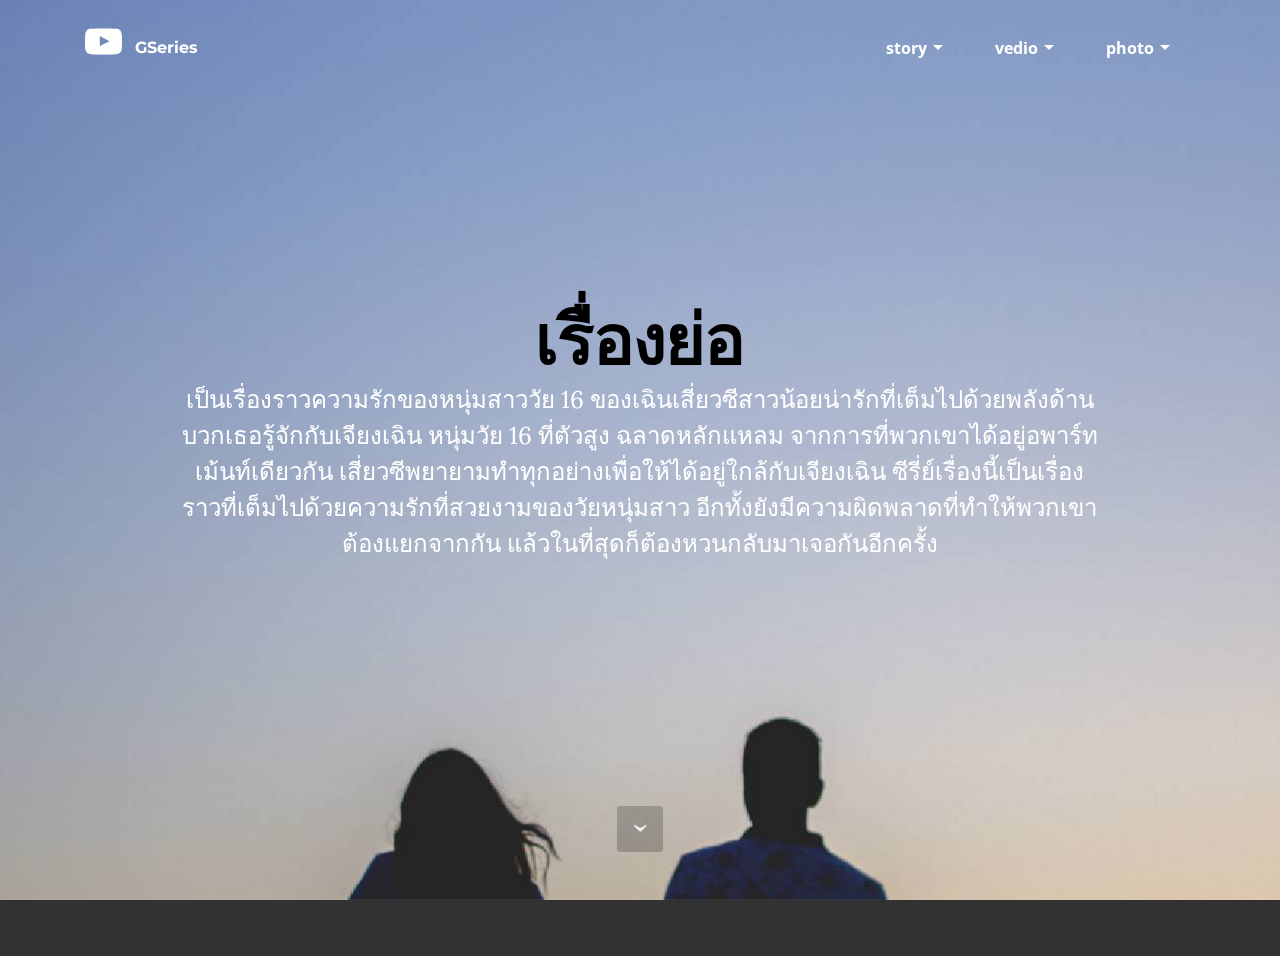
<file: page1.html>
<!DOCTYPE html>
<html>
<head>
  <!-- Site made with Mobirise Website Builder v3.12.1, https://mobirise.com -->
  <meta charset="UTF-8">
  <meta http-equiv="X-UA-Compatible" content="IE=edge">
  <meta name="generator" content="Mobirise v3.12.1, mobirise.com">
  <meta name="viewport" content="width=device-width, initial-scale=1">
  <link rel="shortcut icon" href="assets/images/logo.png" type="image/x-icon">
  <meta name="description" content="">
  
  <link rel="stylesheet" href="https://fonts.googleapis.com/css?family=Lora:400,700,400italic,700italic&amp;subset=latin">
  <link rel="stylesheet" href="https://fonts.googleapis.com/css?family=Montserrat:400,700">
  <link rel="stylesheet" href="https://fonts.googleapis.com/css?family=Raleway:100,100i,200,200i,300,300i,400,400i,500,500i,600,600i,700,700i,800,800i,900,900i">
  <link rel="stylesheet" href="assets/bootstrap-material-design-font/css/material.css">
  <link rel="stylesheet" href="assets/tether/tether.min.css">
  <link rel="stylesheet" href="assets/bootstrap/css/bootstrap.min.css">
  <link rel="stylesheet" href="assets/dropdown/css/style.css">
  <link rel="stylesheet" href="assets/animate.css/animate.min.css">
  <link rel="stylesheet" href="assets/socicon/css/styles.css">
  <link rel="stylesheet" href="assets/theme/css/style.css">
  <link rel="stylesheet" href="assets/mobirise/css/mbr-additional.css" type="text/css">
  
  
  
</head>
<body>
<section id="menu-10">

    <nav class="navbar navbar-dropdown bg-color transparent navbar-fixed-top">
        <div class="container">

            <div class="mbr-table">
                <div class="mbr-table-cell">

                    <div class="navbar-brand">
                        <a href="https://mobirise.com" class="socicon socicon-youtube mbr-iconfont mbr-iconfont-menu navbar-logo"></a>
                        <a class="navbar-caption" href="index.html">GSeries</a>
                    </div>

                </div>
                <div class="mbr-table-cell">

                    <button class="navbar-toggler pull-xs-right hidden-md-up" type="button" data-toggle="collapse" data-target="#exCollapsingNavbar">
                        <div class="hamburger-icon"></div>
                    </button>

                    <ul class="nav-dropdown collapse pull-xs-right nav navbar-nav navbar-toggleable-sm" id="exCollapsingNavbar"><li class="nav-item"><a class="nav-link link" href="https://mobirise.com/"></a></li><li class="nav-item dropdown"><a class="nav-link link dropdown-toggle" data-toggle="dropdown-submenu" href="https://mobirise.com/" aria-expanded="false">story</a><div class="dropdown-menu"><a class="dropdown-item" href="page1.html">เรื่องย่อ</a></div></li><li class="nav-item dropdown"><a class="nav-link link dropdown-toggle" href="https://mobirise.com/" aria-expanded="false" data-toggle="dropdown-submenu">vedio</a><div class="dropdown-menu"><a class="dropdown-item" href="page8.html">เพลงประกอบซีรี่ย์</a><a class="dropdown-item" href="page7.html">ตัวอย่างซีรี่ย์</a></div></li><li class="nav-item dropdown open"><a class="nav-link link dropdown-toggle" data-toggle="dropdown-submenu" href="https://mobirise.com/" aria-expanded="true">photo</a><div class="dropdown-menu"><a class="dropdown-item" href="page3.html">เฉินเสี่ยวซี</a><a class="dropdown-item" href="page2.html">หุอีเทียน (เจียงเฉิน)</a><a class="dropdown-item" href="page4.html">หวางจื่อเวย</a><a class="dropdown-item" href="page5.html">ลู่หยาง</a><a class="dropdown-item" href="page6.html">เกาจื้อถง (อู๋ปั่วซง)</a></div></li></ul>
                    <button hidden="" class="navbar-toggler navbar-close" type="button" data-toggle="collapse" data-target="#exCollapsingNavbar">
                        <div class="close-icon"></div>
                    </button>

                </div>
            </div>

        </div>
    </nav>

</section>

<section class="engine"><a rel="external" href="https://mobirise.com">Mobirise</a></section><section class="mbr-section mbr-section-hero mbr-section-full mbr-parallax-background mbr-section-with-arrow mbr-after-navbar" id="header1-14" style="background-image: url(assets/images/142-2000x909.jpg);">

    

    <div class="mbr-table-cell">

        <div class="container">
            <div class="row">
                <div class="mbr-section col-md-10 col-md-offset-1 text-xs-center">

                    <h1 class="mbr-section-title display-1">เรื่องย่อ</h1>
                    <p class="mbr-section-lead lead"><span style="font-style: normal;">เป็นเรื่องราวความรักของหนุ่มสาววัย 16 ของเฉินเสี่ยวซีสาวน้อยน่ารักที่เต็มไปด้วยพลังด้านบวกเธอรู้จักกับเจียงเฉิน หนุ่มวัย 16 ที่ตัวสูง ฉลาดหลักแหลม จากการที่พวกเขาได้อยู่อพาร์ทเม้นท์เดียวกัน เสี่ยวซีพยายามทำทุกอย่างเพื่อให้ได้อยู่ใกล้กับเจียงเฉิน ซีรี่ย์เรื่องนี้เป็นเรื่องราวที่เต็มไปด้วยความรักที่สวยงามของวัยหนุ่มสาว อีกทั้งยังมีความผิดพลาดที่ทำให้พวกเขาต้องแยกจากกัน แล้วในที่สุดก็ต้องหวนกลับมาเจอกันอีกครั้ง</span></p>
                    
                </div>
            </div>
        </div>
    </div>

    <div class="mbr-arrow mbr-arrow-floating" aria-hidden="true"><a href="#next"><i class="mbr-arrow-icon"></i></a></div>

</section>

<footer class="mbr-small-footer mbr-section mbr-section-nopadding" id="footer1-11" style="background-color: rgb(50, 50, 50); padding-top: 1.75rem; padding-bottom: 1.75rem;">
    
    <div class="container">
        <p class="text-xs-center"></p>
    </div>
</footer>


  <script src="assets/web/assets/jquery/jquery.min.js"></script>
  <script src="assets/tether/tether.min.js"></script>
  <script src="assets/bootstrap/js/bootstrap.min.js"></script>
  <script src="assets/smooth-scroll/smooth-scroll.js"></script>
  <script src="assets/dropdown/js/script.min.js"></script>
  <script src="assets/touch-swipe/jquery.touch-swipe.min.js"></script>
  <script src="assets/viewport-checker/jquery.viewportchecker.js"></script>
  <script src="assets/jarallax/jarallax.js"></script>
  <script src="assets/theme/js/script.js"></script>
  
  
  <input name="animation" type="hidden">
  </body>
</html>
</file>
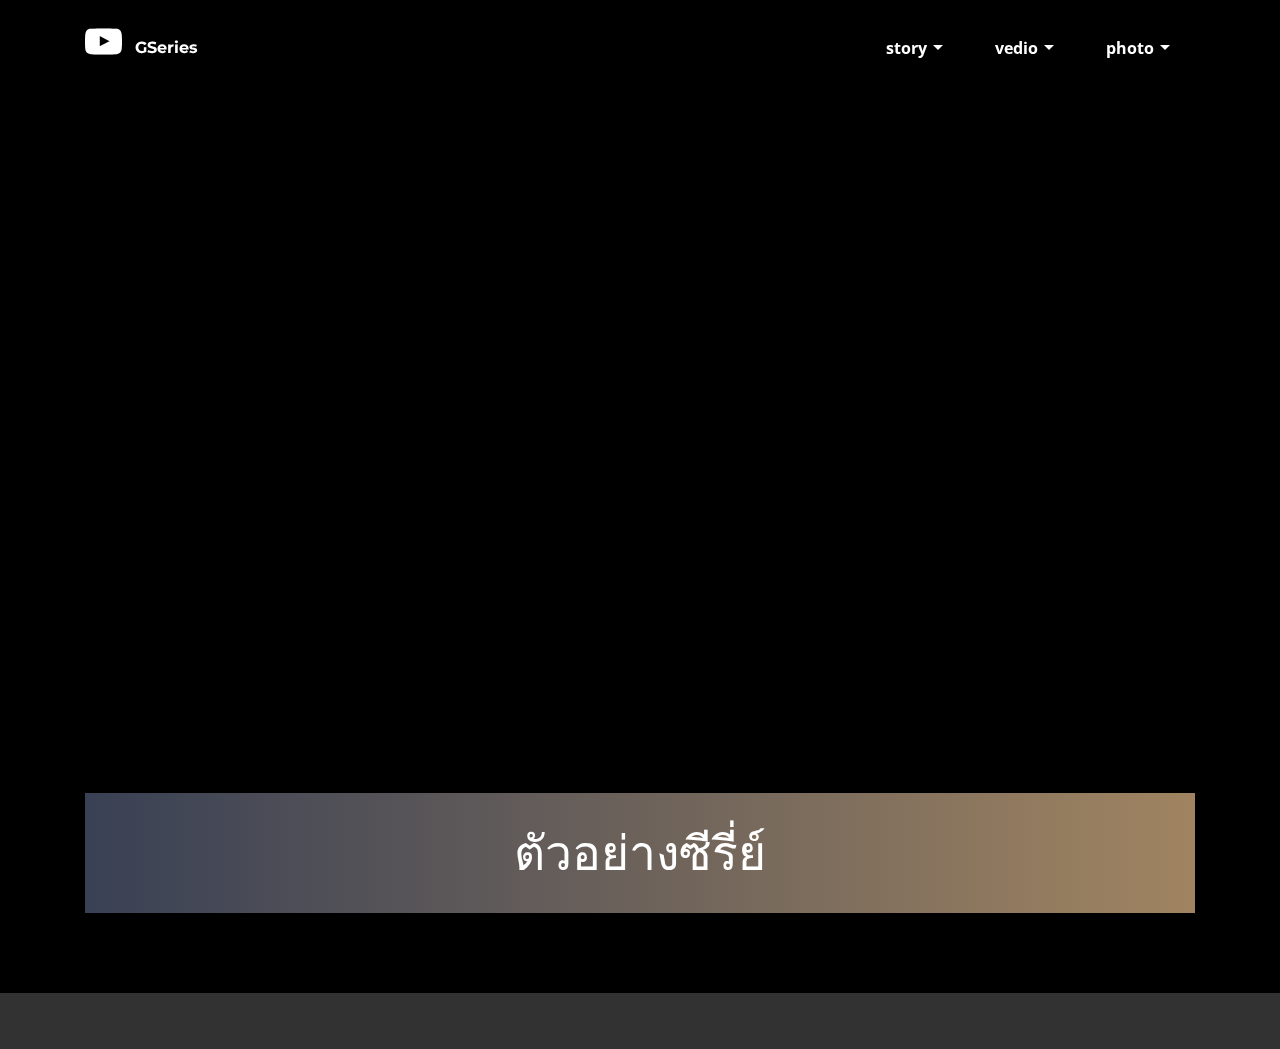
<file: page7.html>
<!DOCTYPE html>
<html>
<head>
  <!-- Site made with Mobirise Website Builder v3.12.1, https://mobirise.com -->
  <meta charset="UTF-8">
  <meta http-equiv="X-UA-Compatible" content="IE=edge">
  <meta name="generator" content="Mobirise v3.12.1, mobirise.com">
  <meta name="viewport" content="width=device-width, initial-scale=1">
  <link rel="shortcut icon" href="assets/images/logo.png" type="image/x-icon">
  <meta name="description" content="Website Builder Description">
  <title>Website Builder Title</title>
  <link rel="stylesheet" href="https://fonts.googleapis.com/css?family=Lora:400,700,400italic,700italic&amp;subset=latin">
  <link rel="stylesheet" href="https://fonts.googleapis.com/css?family=Montserrat:400,700">
  <link rel="stylesheet" href="https://fonts.googleapis.com/css?family=Raleway:100,100i,200,200i,300,300i,400,400i,500,500i,600,600i,700,700i,800,800i,900,900i">
  <link rel="stylesheet" href="assets/bootstrap-material-design-font/css/material.css">
  <link rel="stylesheet" href="assets/tether/tether.min.css">
  <link rel="stylesheet" href="assets/bootstrap/css/bootstrap.min.css">
  <link rel="stylesheet" href="assets/dropdown/css/style.css">
  <link rel="stylesheet" href="assets/animate.css/animate.min.css">
  <link rel="stylesheet" href="assets/socicon/css/styles.css">
  <link rel="stylesheet" href="assets/theme/css/style.css">
  <link rel="stylesheet" href="assets/mobirise/css/mbr-additional.css" type="text/css">
  
  
  
</head>
<body>
<section id="menu-2u">

    <nav class="navbar navbar-dropdown bg-color transparent navbar-fixed-top">
        <div class="container">

            <div class="mbr-table">
                <div class="mbr-table-cell">

                    <div class="navbar-brand">
                        <a href="https://mobirise.com" class="socicon socicon-youtube mbr-iconfont mbr-iconfont-menu navbar-logo"></a>
                        <a class="navbar-caption" href="index.html">GSeries</a>
                    </div>

                </div>
                <div class="mbr-table-cell">

                    <button class="navbar-toggler pull-xs-right hidden-md-up" type="button" data-toggle="collapse" data-target="#exCollapsingNavbar">
                        <div class="hamburger-icon"></div>
                    </button>

                    <ul class="nav-dropdown collapse pull-xs-right nav navbar-nav navbar-toggleable-sm" id="exCollapsingNavbar"><li class="nav-item"><a class="nav-link link" href="https://mobirise.com/"></a></li><li class="nav-item dropdown"><a class="nav-link link dropdown-toggle" data-toggle="dropdown-submenu" href="https://mobirise.com/" aria-expanded="false">story</a><div class="dropdown-menu"><a class="dropdown-item" href="page1.html">เรื่องย่อ</a></div></li><li class="nav-item dropdown"><a class="nav-link link dropdown-toggle" href="https://mobirise.com/" aria-expanded="false" data-toggle="dropdown-submenu">vedio</a><div class="dropdown-menu"><a class="dropdown-item" href="page8.html">เพลงประกอบซีรี่ย์</a><a class="dropdown-item" href="page7.html">ตัวอย่างซีรี่ย์</a></div></li><li class="nav-item dropdown open"><a class="nav-link link dropdown-toggle" data-toggle="dropdown-submenu" href="https://mobirise.com/" aria-expanded="true">photo</a><div class="dropdown-menu"><a class="dropdown-item" href="page3.html">เฉินเสี่ยวซี</a><a class="dropdown-item" href="page2.html">หุอีเทียน (เจียงเฉิน)</a><a class="dropdown-item" href="page4.html">หวางจื่อเวย</a><a class="dropdown-item" href="page5.html">ลู่หยาง</a><a class="dropdown-item" href="page6.html">เกาจื้อถง (อู๋ปั่วซง)</a></div></li></ul>
                    <button hidden="" class="navbar-toggler navbar-close" type="button" data-toggle="collapse" data-target="#exCollapsingNavbar">
                        <div class="close-icon"></div>
                    </button>

                </div>
            </div>

        </div>
    </nav>

</section>

<section class="engine"><a rel="external" href="https://mobirise.com">Mobirise Web Generator</a></section><section class="mbr-section mbr-section__container mbr-after-navbar" id="image2-2w" style="background-color: rgb(0, 0, 0); padding-top: 80px; padding-bottom: 80px;">
    <div class="container">
        <div class="row">
            <div class="col-xs-12">
                <figure class="mbr-figure">
                    <div><iframe class="mbr-embedded-video" src="https://www.youtube.com/embed/QIUz9aWO7pA?rel=0&amp;amp;showinfo=0&amp;autoplay=0&amp;loop=0" width="800" height="600" frameborder="0" allowfullscreen></iframe></div>

                    <figcaption class="mbr-figure-caption mbr-figure-caption-over">
                        <div class="container">ตัวอย่างซีรี่ย์</div>
                    </figcaption>

                </figure>
            </div>
        </div>
    </div>
</section>

<footer class="mbr-small-footer mbr-section mbr-section-nopadding" id="footer1-2v" style="background-color: rgb(50, 50, 50); padding-top: 1.75rem; padding-bottom: 1.75rem;">
    
    <div class="container">
        <p class="text-xs-center"></p>
    </div>
</footer>


  <script src="assets/web/assets/jquery/jquery.min.js"></script>
  <script src="assets/tether/tether.min.js"></script>
  <script src="assets/bootstrap/js/bootstrap.min.js"></script>
  <script src="assets/smooth-scroll/smooth-scroll.js"></script>
  <script src="assets/dropdown/js/script.min.js"></script>
  <script src="assets/touch-swipe/jquery.touch-swipe.min.js"></script>
  <script src="assets/viewport-checker/jquery.viewportchecker.js"></script>
  <script src="assets/theme/js/script.js"></script>
  
  
  <input name="animation" type="hidden">
  </body>
</html>
</file>
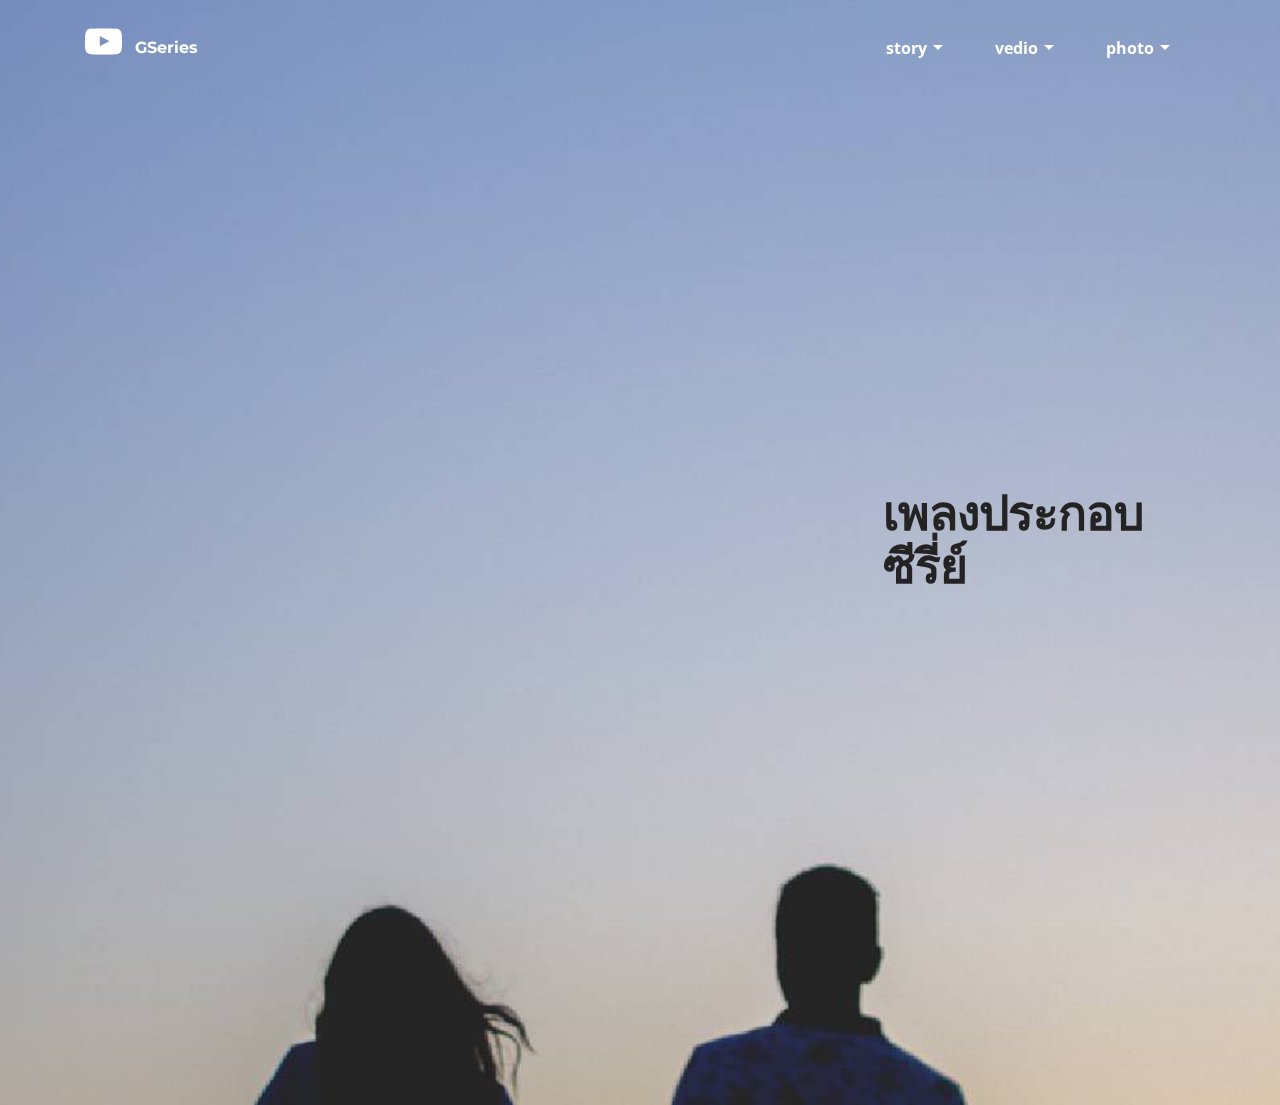
<file: page8.html>
<!DOCTYPE html>
<html>
<head>
  <!-- Site made with Mobirise Website Builder v3.12.1, https://mobirise.com -->
  <meta charset="UTF-8">
  <meta http-equiv="X-UA-Compatible" content="IE=edge">
  <meta name="generator" content="Mobirise v3.12.1, mobirise.com">
  <meta name="viewport" content="width=device-width, initial-scale=1">
  <link rel="shortcut icon" href="assets/images/logo.png" type="image/x-icon">
  <meta name="description" content="Website Builder Description">
  <title>Website Builder Title</title>
  <link rel="stylesheet" href="https://fonts.googleapis.com/css?family=Lora:400,700,400italic,700italic&amp;subset=latin">
  <link rel="stylesheet" href="https://fonts.googleapis.com/css?family=Montserrat:400,700">
  <link rel="stylesheet" href="https://fonts.googleapis.com/css?family=Raleway:100,100i,200,200i,300,300i,400,400i,500,500i,600,600i,700,700i,800,800i,900,900i">
  <link rel="stylesheet" href="assets/bootstrap-material-design-font/css/material.css">
  <link rel="stylesheet" href="assets/tether/tether.min.css">
  <link rel="stylesheet" href="assets/bootstrap/css/bootstrap.min.css">
  <link rel="stylesheet" href="assets/dropdown/css/style.css">
  <link rel="stylesheet" href="assets/animate.css/animate.min.css">
  <link rel="stylesheet" href="assets/socicon/css/styles.css">
  <link rel="stylesheet" href="assets/theme/css/style.css">
  <link rel="stylesheet" href="assets/mobirise/css/mbr-additional.css" type="text/css">
  
  
  
</head>
<body>
<section id="menu-2x">

    <nav class="navbar navbar-dropdown bg-color transparent navbar-fixed-top">
        <div class="container">

            <div class="mbr-table">
                <div class="mbr-table-cell">

                    <div class="navbar-brand">
                        <a href="https://mobirise.com" class="socicon socicon-youtube mbr-iconfont mbr-iconfont-menu navbar-logo"></a>
                        <a class="navbar-caption" href="index.html">GSeries</a>
                    </div>

                </div>
                <div class="mbr-table-cell">

                    <button class="navbar-toggler pull-xs-right hidden-md-up" type="button" data-toggle="collapse" data-target="#exCollapsingNavbar">
                        <div class="hamburger-icon"></div>
                    </button>

                    <ul class="nav-dropdown collapse pull-xs-right nav navbar-nav navbar-toggleable-sm" id="exCollapsingNavbar"><li class="nav-item"><a class="nav-link link" href="https://mobirise.com/"></a></li><li class="nav-item dropdown"><a class="nav-link link dropdown-toggle" data-toggle="dropdown-submenu" href="https://mobirise.com/" aria-expanded="false">story</a><div class="dropdown-menu"><a class="dropdown-item" href="page1.html">เรื่องย่อ</a></div></li><li class="nav-item dropdown"><a class="nav-link link dropdown-toggle" href="https://mobirise.com/" aria-expanded="false" data-toggle="dropdown-submenu">vedio</a><div class="dropdown-menu"><a class="dropdown-item" href="page8.html">เพลงประกอบซีรี่ย์</a><a class="dropdown-item" href="page7.html">ตัวอย่างซีรี่ย์</a></div></li><li class="nav-item dropdown open"><a class="nav-link link dropdown-toggle" data-toggle="dropdown-submenu" href="https://mobirise.com/" aria-expanded="true">photo</a><div class="dropdown-menu"><a class="dropdown-item" href="page3.html">เฉินเสี่ยวซี</a><a class="dropdown-item" href="page2.html">หุอีเทียน (เจียงเฉิน)</a><a class="dropdown-item" href="page4.html">หวางจื่อเวย</a><a class="dropdown-item" href="page5.html">ลู่หยาง</a><a class="dropdown-item" href="page6.html">เกาจื้อถง (อู๋ปั่วซง)</a></div></li></ul>
                    <button hidden="" class="navbar-toggler navbar-close" type="button" data-toggle="collapse" data-target="#exCollapsingNavbar">
                        <div class="close-icon"></div>
                    </button>

                </div>
            </div>

        </div>
    </nav>

</section>

<section class="engine"><a rel="external" href="https://mobirise.com">mobirise.com</a></section><section class="mbr-section mbr-parallax-background mbr-after-navbar" id="msg-box4-2z" style="background-image: url(assets/images/142-2000x909.jpg); padding-top: 280px; padding-bottom: 280px;">

    
    <div class="container">
        <div class="row">
            <div class="mbr-table-md-up">

              <div class="mbr-table-cell mbr-right-padding-md-up mbr-valign-top col-md-7 image-size" style="width: 70%;">
                  <div class="mbr-figure"><iframe class="mbr-embedded-video" src="https://www.youtube.com/embed/9CjVsIX_kbA?rel=0&amp;amp;showinfo=0&amp;autoplay=0&amp;loop=0" width="800" height="600" frameborder="0" allowfullscreen></iframe></div>
              </div>

              


              <div class="mbr-table-cell col-md-5 text-xs-center text-md-left content-size">
                  <h3 class="mbr-section-title display-2">เพลงประกอบ<br>ซีรี่ย์</h3>
                  

                  
              </div>


              

            </div>
        </div>
    </div>

</section>


  <script src="assets/web/assets/jquery/jquery.min.js"></script>
  <script src="assets/tether/tether.min.js"></script>
  <script src="assets/bootstrap/js/bootstrap.min.js"></script>
  <script src="assets/smooth-scroll/smooth-scroll.js"></script>
  <script src="assets/dropdown/js/script.min.js"></script>
  <script src="assets/touch-swipe/jquery.touch-swipe.min.js"></script>
  <script src="assets/viewport-checker/jquery.viewportchecker.js"></script>
  <script src="assets/jarallax/jarallax.js"></script>
  <script src="assets/theme/js/script.js"></script>
  
  
  <input name="animation" type="hidden">
  </body>
</html>
</file>
<file: assets/bootstrap-material-design-font/css/material.css>
@font-face {
  font-family: 'Material-Design-Icons';
  src: url('../fonts/Material-Design-Icons.eot?3ocs8m');
  src: url('../fonts/Material-Design-Icons.eot?#iefix3ocs8m') format('embedded-opentype'), url('../fonts/Material-Design-Icons.woff?3ocs8m') format('woff'), url('../fonts/Material-Design-Icons.ttf?3ocs8m') format('truetype'), url('../fonts/Material-Design-Icons.svg?3ocs8m#Material-Design-Icons') format('svg');
  font-weight: normal;
  font-style: normal;
}
[class^="mdi-"],
[class*="mdi-"] {
  speak: none;
  display: inline-block;
  font-style: normal;
  font-variant:normal;
  font-weight:normal;
  /*font-size:24px;*/
  line-height:1;
  font-family:'Material-Design-Icons' !important;
  text-rendering: auto;
  
  -webkit-font-smoothing: antialiased;
  -moz-osx-font-smoothing: grayscale;
  -webkit-transform: translate(0, 0);
      -ms-transform: translate(0, 0);
          transform: translate(0, 0);
}
[class^="mdi-"]:before,
[class*="mdi-"]:before {
  display: inline-block;
  speak: none;
  text-decoration: inherit;
}
[class^="mdi-"].pull-left,
[class*="mdi-"].pull-left {
  margin-right: .3em;
}
[class^="mdi-"].pull-right,
[class*="mdi-"].pull-right {
  margin-left: .3em;
}
[class^="mdi-"].mdi-lg:before,
[class*="mdi-"].mdi-lg:before,
[class^="mdi-"].mdi-lg:after,
[class*="mdi-"].mdi-lg:after {
  font-size: 1.33333333em;
  line-height: 0.75em;
  vertical-align: -15%;
}
[class^="mdi-"].mdi-2x:before,
[class*="mdi-"].mdi-2x:before,
[class^="mdi-"].mdi-2x:after,
[class*="mdi-"].mdi-2x:after {
  font-size: 2em;
}
[class^="mdi-"].mdi-3x:before,
[class*="mdi-"].mdi-3x:before,
[class^="mdi-"].mdi-3x:after,
[class*="mdi-"].mdi-3x:after {
  font-size: 3em;
}
[class^="mdi-"].mdi-4x:before,
[class*="mdi-"].mdi-4x:before,
[class^="mdi-"].mdi-4x:after,
[class*="mdi-"].mdi-4x:after {
  font-size: 4em;
}
[class^="mdi-"].mdi-5x:before,
[class*="mdi-"].mdi-5x:before,
[class^="mdi-"].mdi-5x:after,
[class*="mdi-"].mdi-5x:after {
  font-size: 5em;
}
[class^="mdi-device-signal-cellular-"]:after,
[class^="mdi-device-battery-"]:after,
[class^="mdi-device-battery-charging-"]:after,
[class^="mdi-device-signal-cellular-connected-no-internet-"]:after,
[class^="mdi-device-signal-wifi-"]:after,
[class^="mdi-device-signal-wifi-statusbar-not-connected"]:after,
.mdi-device-network-wifi:after {
  opacity: .3;
  position: absolute;
  left: 0;
  top: 0;
  z-index: 1;
  display: inline-block;
  speak: none;
  text-decoration: inherit;
}
[class^="mdi-device-signal-cellular-"]:after {
  content: "\e758";
}
[class^="mdi-device-battery-"]:after {
  content: "\e735";
}
[class^="mdi-device-battery-charging-"]:after {
  content: "\e733";
}
[class^="mdi-device-signal-cellular-connected-no-internet-"]:after {
  content: "\e75d";
}
[class^="mdi-device-signal-wifi-"]:after,
.mdi-device-network-wifi:after {
  content: "\e765";
}
[class^="mdi-device-signal-wifi-statusbasr-not-connected"]:after {
  content: "\e8f7";
}
.mdi-device-signal-cellular-off:after,
.mdi-device-signal-cellular-null:after,
.mdi-device-signal-cellular-no-sim:after,
.mdi-device-signal-wifi-off:after,
.mdi-device-signal-wifi-4-bar:after,
.mdi-device-signal-cellular-4-bar:after,
.mdi-device-battery-alert:after,
.mdi-device-signal-cellular-connected-no-internet-4-bar:after,
.mdi-device-battery-std:after,
.mdi-device-battery-full .mdi-device-battery-unknown:after {
  content: "";
}
.mdi-fw {
  width: 1.28571429em;
  text-align: center;
}
.mdi-ul {
  padding-left: 0;
  margin-left: 2.14285714em;
  list-style-type: none;
}
.mdi-ul > li {
  position: relative;
}
.mdi-li {
  position: absolute;
  left: -2.14285714em;
  width: 2.14285714em;
  top: 0.14285714em;
  text-align: center;
}
.mdi-li.mdi-lg {
  left: -1.85714286em;
}
.mdi-border {
  padding: .2em .25em .15em;
  border: solid 0.08em #eeeeee;
  border-radius: .1em;
}
.mdi-spin {
  -webkit-animation: mdi-spin 2s infinite linear;
  animation: mdi-spin 2s infinite linear;
  -webkit-transform-origin: 50% 50%;
  -ms-transform-origin: 50% 50%;
      transform-origin: 50% 50%;
}
.mdi-pulse {
  -webkit-animation: mdi-spin 1s steps(8) infinite;
  animation: mdi-spin 1s steps(8) infinite;
  -webkit-transform-origin: 50% 50%;
  -ms-transform-origin: 50% 50%;
      transform-origin: 50% 50%;
}
@-webkit-keyframes mdi-spin {
  0% {
    -webkit-transform: rotate(0deg);
    transform: rotate(0deg);
  }
  100% {
    -webkit-transform: rotate(359deg);
    transform: rotate(359deg);
  }
}
@keyframes mdi-spin {
  0% {
    -webkit-transform: rotate(0deg);
    transform: rotate(0deg);
  }
  100% {
    -webkit-transform: rotate(359deg);
    transform: rotate(359deg);
  }
}
.mdi-rotate-90 {
  filter: progid:DXImageTransform.Microsoft.BasicImage(rotation=1);
  -webkit-transform: rotate(90deg);
  -ms-transform: rotate(90deg);
  transform: rotate(90deg);
}
.mdi-rotate-180 {
  filter: progid:DXImageTransform.Microsoft.BasicImage(rotation=2);
  -webkit-transform: rotate(180deg);
  -ms-transform: rotate(180deg);
  transform: rotate(180deg);
}
.mdi-rotate-270 {
  filter: progid:DXImageTransform.Microsoft.BasicImage(rotation=3);
  -webkit-transform: rotate(270deg);
  -ms-transform: rotate(270deg);
  transform: rotate(270deg);
}
.mdi-flip-horizontal {
  filter: progid:DXImageTransform.Microsoft.BasicImage(rotation=0, mirror=1);
  -webkit-transform: scale(-1, 1);
  -ms-transform: scale(-1, 1);
  transform: scale(-1, 1);
}
.mdi-flip-vertical {
  filter: progid:DXImageTransform.Microsoft.BasicImage(rotation=2, mirror=1);
  -webkit-transform: scale(1, -1);
  -ms-transform: scale(1, -1);
  transform: scale(1, -1);
}
:root .mdi-rotate-90,
:root .mdi-rotate-180,
:root .mdi-rotate-270,
:root .mdi-flip-horizontal,
:root .mdi-flip-vertical {
  -webkit-filter: none;
          filter: none;
}
.mdi-stack {
  position: relative;
  display: inline-block;
  width: 2em;
  height: 2em;
  line-height: 2em;
  vertical-align: middle;
}
.mdi-stack-1x,
.mdi-stack-2x {
  position: absolute;
  left: 0;
  width: 100%;
  text-align: center;
}
.mdi-stack-1x {
  line-height: inherit;
}
.mdi-stack-2x {
  font-size: 2em;
}
.mdi-inverse {
  color: #ffffff;
}
/* Start Icons */
.mdi-action-3d-rotation:before {
  content: "\e600";
}
.mdi-action-accessibility:before {
  content: "\e601";
}
.mdi-action-account-balance-wallet:before {
  content: "\e602";
}
.mdi-action-account-balance:before {
  content: "\e603";
}
.mdi-action-account-box:before {
  content: "\e604";
}
.mdi-action-account-child:before {
  content: "\e605";
}
.mdi-action-account-circle:before {
  content: "\e606";
}
.mdi-action-add-shopping-cart:before {
  content: "\e607";
}
.mdi-action-alarm-add:before {
  content: "\e608";
}
.mdi-action-alarm-off:before {
  content: "\e609";
}
.mdi-action-alarm-on:before {
  content: "\e60a";
}
.mdi-action-alarm:before {
  content: "\e60b";
}
.mdi-action-android:before {
  content: "\e60c";
}
.mdi-action-announcement:before {
  content: "\e60d";
}
.mdi-action-aspect-ratio:before {
  content: "\e60e";
}
.mdi-action-assessment:before {
  content: "\e60f";
}
.mdi-action-assignment-ind:before {
  content: "\e610";
}
.mdi-action-assignment-late:before {
  content: "\e611";
}
.mdi-action-assignment-return:before {
  content: "\e612";
}
.mdi-action-assignment-returned:before {
  content: "\e613";
}
.mdi-action-assignment-turned-in:before {
  content: "\e614";
}
.mdi-action-assignment:before {
  content: "\e615";
}
.mdi-action-autorenew:before {
  content: "\e616";
}
.mdi-action-backup:before {
  content: "\e617";
}
.mdi-action-book:before {
  content: "\e618";
}
.mdi-action-bookmark-outline:before {
  content: "\e619";
}
.mdi-action-bookmark:before {
  content: "\e61a";
}
.mdi-action-bug-report:before {
  content: "\e61b";
}
.mdi-action-cached:before {
  content: "\e61c";
}
.mdi-action-check-circle:before {
  content: "\e61d";
}
.mdi-action-class:before {
  content: "\e61e";
}
.mdi-action-credit-card:before {
  content: "\e61f";
}
.mdi-action-dashboard:before {
  content: "\e620";
}
.mdi-action-delete:before {
  content: "\e621";
}
.mdi-action-description:before {
  content: "\e622";
}
.mdi-action-dns:before {
  content: "\e623";
}
.mdi-action-done-all:before {
  content: "\e624";
}
.mdi-action-done:before {
  content: "\e625";
}
.mdi-action-event:before {
  content: "\e626";
}
.mdi-action-exit-to-app:before {
  content: "\e627";
}
.mdi-action-explore:before {
  content: "\e628";
}
.mdi-action-extension:before {
  content: "\e629";
}
.mdi-action-face-unlock:before {
  content: "\e62a";
}
.mdi-action-favorite-outline:before {
  content: "\e62b";
}
.mdi-action-favorite:before {
  content: "\e62c";
}
.mdi-action-find-in-page:before {
  content: "\e62d";
}
.mdi-action-find-replace:before {
  content: "\e62e";
}
.mdi-action-flip-to-back:before {
  content: "\e62f";
}
.mdi-action-flip-to-front:before {
  content: "\e630";
}
.mdi-action-get-app:before {
  content: "\e631";
}
.mdi-action-grade:before {
  content: "\e632";
}
.mdi-action-group-work:before {
  content: "\e633";
}
.mdi-action-help:before {
  content: "\e634";
}
.mdi-action-highlight-remove:before {
  content: "\e635";
}
.mdi-action-history:before {
  content: "\e636";
}
.mdi-action-home:before {
  content: "\e637";
}
.mdi-action-https:before {
  content: "\e638";
}
.mdi-action-info-outline:before {
  content: "\e639";
}
.mdi-action-info:before {
  content: "\e63a";
}
.mdi-action-input:before {
  content: "\e63b";
}
.mdi-action-invert-colors:before {
  content: "\e63c";
}
.mdi-action-label-outline:before {
  content: "\e63d";
}
.mdi-action-label:before {
  content: "\e63e";
}
.mdi-action-language:before {
  content: "\e63f";
}
.mdi-action-launch:before {
  content: "\e640";
}
.mdi-action-list:before {
  content: "\e641";
}
.mdi-action-lock-open:before {
  content: "\e642";
}
.mdi-action-lock-outline:before {
  content: "\e643";
}
.mdi-action-lock:before {
  content: "\e644";
}
.mdi-action-loyalty:before {
  content: "\e645";
}
.mdi-action-markunread-mailbox:before {
  content: "\e646";
}
.mdi-action-note-add:before {
  content: "\e647";
}
.mdi-action-open-in-browser:before {
  content: "\e648";
}
.mdi-action-open-in-new:before {
  content: "\e649";
}
.mdi-action-open-with:before {
  content: "\e64a";
}
.mdi-action-pageview:before {
  content: "\e64b";
}
.mdi-action-payment:before {
  content: "\e64c";
}
.mdi-action-perm-camera-mic:before {
  content: "\e64d";
}
.mdi-action-perm-contact-cal:before {
  content: "\e64e";
}
.mdi-action-perm-data-setting:before {
  content: "\e64f";
}
.mdi-action-perm-device-info:before {
  content: "\e650";
}
.mdi-action-perm-identity:before {
  content: "\e651";
}
.mdi-action-perm-media:before {
  content: "\e652";
}
.mdi-action-perm-phone-msg:before {
  content: "\e653";
}
.mdi-action-perm-scan-wifi:before {
  content: "\e654";
}
.mdi-action-picture-in-picture:before {
  content: "\e655";
}
.mdi-action-polymer:before {
  content: "\e656";
}
.mdi-action-print:before {
  content: "\e657";
}
.mdi-action-query-builder:before {
  content: "\e658";
}
.mdi-action-question-answer:before {
  content: "\e659";
}
.mdi-action-receipt:before {
  content: "\e65a";
}
.mdi-action-redeem:before {
  content: "\e65b";
}
.mdi-action-reorder:before {
  content: "\e65c";
}
.mdi-action-report-problem:before {
  content: "\e65d";
}
.mdi-action-restore:before {
  content: "\e65e";
}
.mdi-action-room:before {
  content: "\e65f";
}
.mdi-action-schedule:before {
  content: "\e660";
}
.mdi-action-search:before {
  content: "\e661";
}
.mdi-action-settings-applications:before {
  content: "\e662";
}
.mdi-action-settings-backup-restore:before {
  content: "\e663";
}
.mdi-action-settings-bluetooth:before {
  content: "\e664";
}
.mdi-action-settings-cell:before {
  content: "\e665";
}
.mdi-action-settings-display:before {
  content: "\e666";
}
.mdi-action-settings-ethernet:before {
  content: "\e667";
}
.mdi-action-settings-input-antenna:before {
  content: "\e668";
}
.mdi-action-settings-input-component:before {
  content: "\e669";
}
.mdi-action-settings-input-composite:before {
  content: "\e66a";
}
.mdi-action-settings-input-hdmi:before {
  content: "\e66b";
}
.mdi-action-settings-input-svideo:before {
  content: "\e66c";
}
.mdi-action-settings-overscan:before {
  content: "\e66d";
}
.mdi-action-settings-phone:before {
  content: "\e66e";
}
.mdi-action-settings-power:before {
  content: "\e66f";
}
.mdi-action-settings-remote:before {
  content: "\e670";
}
.mdi-action-settings-voice:before {
  content: "\e671";
}
.mdi-action-settings:before {
  content: "\e672";
}
.mdi-action-shop-two:before {
  content: "\e673";
}
.mdi-action-shop:before {
  content: "\e674";
}
.mdi-action-shopping-basket:before {
  content: "\e675";
}
.mdi-action-shopping-cart:before {
  content: "\e676";
}
.mdi-action-speaker-notes:before {
  content: "\e677";
}
.mdi-action-spellcheck:before {
  content: "\e678";
}
.mdi-action-star-rate:before {
  content: "\e679";
}
.mdi-action-stars:before {
  content: "\e67a";
}
.mdi-action-store:before {
  content: "\e67b";
}
.mdi-action-subject:before {
  content: "\e67c";
}
.mdi-action-supervisor-account:before {
  content: "\e67d";
}
.mdi-action-swap-horiz:before {
  content: "\e67e";
}
.mdi-action-swap-vert-circle:before {
  content: "\e67f";
}
.mdi-action-swap-vert:before {
  content: "\e680";
}
.mdi-action-system-update-tv:before {
  content: "\e681";
}
.mdi-action-tab-unselected:before {
  content: "\e682";
}
.mdi-action-tab:before {
  content: "\e683";
}
.mdi-action-theaters:before {
  content: "\e684";
}
.mdi-action-thumb-down:before {
  content: "\e685";
}
.mdi-action-thumb-up:before {
  content: "\e686";
}
.mdi-action-thumbs-up-down:before {
  content: "\e687";
}
.mdi-action-toc:before {
  content: "\e688";
}
.mdi-action-today:before {
  content: "\e689";
}
.mdi-action-track-changes:before {
  content: "\e68a";
}
.mdi-action-translate:before {
  content: "\e68b";
}
.mdi-action-trending-down:before {
  content: "\e68c";
}
.mdi-action-trending-neutral:before {
  content: "\e68d";
}
.mdi-action-trending-up:before {
  content: "\e68e";
}
.mdi-action-turned-in-not:before {
  content: "\e68f";
}
.mdi-action-turned-in:before {
  content: "\e690";
}
.mdi-action-verified-user:before {
  content: "\e691";
}
.mdi-action-view-agenda:before {
  content: "\e692";
}
.mdi-action-view-array:before {
  content: "\e693";
}
.mdi-action-view-carousel:before {
  content: "\e694";
}
.mdi-action-view-column:before {
  content: "\e695";
}
.mdi-action-view-day:before {
  content: "\e696";
}
.mdi-action-view-headline:before {
  content: "\e697";
}
.mdi-action-view-list:before {
  content: "\e698";
}
.mdi-action-view-module:before {
  content: "\e699";
}
.mdi-action-view-quilt:before {
  content: "\e69a";
}
.mdi-action-view-stream:before {
  content: "\e69b";
}
.mdi-action-view-week:before {
  content: "\e69c";
}
.mdi-action-visibility-off:before {
  content: "\e69d";
}
.mdi-action-visibility:before {
  content: "\e69e";
}
.mdi-action-wallet-giftcard:before {
  content: "\e69f";
}
.mdi-action-wallet-membership:before {
  content: "\e6a0";
}
.mdi-action-wallet-travel:before {
  content: "\e6a1";
}
.mdi-action-work:before {
  content: "\e6a2";
}
.mdi-alert-error:before {
  content: "\e6a3";
}
.mdi-alert-warning:before {
  content: "\e6a4";
}
.mdi-av-album:before {
  content: "\e6a5";
}
.mdi-av-closed-caption:before {
  content: "\e6a6";
}
.mdi-av-equalizer:before {
  content: "\e6a7";
}
.mdi-av-explicit:before {
  content: "\e6a8";
}
.mdi-av-fast-forward:before {
  content: "\e6a9";
}
.mdi-av-fast-rewind:before {
  content: "\e6aa";
}
.mdi-av-games:before {
  content: "\e6ab";
}
.mdi-av-hearing:before {
  content: "\e6ac";
}
.mdi-av-high-quality:before {
  content: "\e6ad";
}
.mdi-av-loop:before {
  content: "\e6ae";
}
.mdi-av-mic-none:before {
  content: "\e6af";
}
.mdi-av-mic-off:before {
  content: "\e6b0";
}
.mdi-av-mic:before {
  content: "\e6b1";
}
.mdi-av-movie:before {
  content: "\e6b2";
}
.mdi-av-my-library-add:before {
  content: "\e6b3";
}
.mdi-av-my-library-books:before {
  content: "\e6b4";
}
.mdi-av-my-library-music:before {
  content: "\e6b5";
}
.mdi-av-new-releases:before {
  content: "\e6b6";
}
.mdi-av-not-interested:before {
  content: "\e6b7";
}
.mdi-av-pause-circle-fill:before {
  content: "\e6b8";
}
.mdi-av-pause-circle-outline:before {
  content: "\e6b9";
}
.mdi-av-pause:before {
  content: "\e6ba";
}
.mdi-av-play-arrow:before {
  content: "\e6bb";
}
.mdi-av-play-circle-fill:before {
  content: "\e6bc";
}
.mdi-av-play-circle-outline:before {
  content: "\e6bd";
}
.mdi-av-play-shopping-bag:before {
  content: "\e6be";
}
.mdi-av-playlist-add:before {
  content: "\e6bf";
}
.mdi-av-queue-music:before {
  content: "\e6c0";
}
.mdi-av-queue:before {
  content: "\e6c1";
}
.mdi-av-radio:before {
  content: "\e6c2";
}
.mdi-av-recent-actors:before {
  content: "\e6c3";
}
.mdi-av-repeat-one:before {
  content: "\e6c4";
}
.mdi-av-repeat:before {
  content: "\e6c5";
}
.mdi-av-replay:before {
  content: "\e6c6";
}
.mdi-av-shuffle:before {
  content: "\e6c7";
}
.mdi-av-skip-next:before {
  content: "\e6c8";
}
.mdi-av-skip-previous:before {
  content: "\e6c9";
}
.mdi-av-snooze:before {
  content: "\e6ca";
}
.mdi-av-stop:before {
  content: "\e6cb";
}
.mdi-av-subtitles:before {
  content: "\e6cc";
}
.mdi-av-surround-sound:before {
  content: "\e6cd";
}
.mdi-av-timer:before {
  content: "\e6ce";
}
.mdi-av-video-collection:before {
  content: "\e6cf";
}
.mdi-av-videocam-off:before {
  content: "\e6d0";
}
.mdi-av-videocam:before {
  content: "\e6d1";
}
.mdi-av-volume-down:before {
  content: "\e6d2";
}
.mdi-av-volume-mute:before {
  content: "\e6d3";
}
.mdi-av-volume-off:before {
  content: "\e6d4";
}
.mdi-av-volume-up:before {
  content: "\e6d5";
}
.mdi-av-web:before {
  content: "\e6d6";
}
.mdi-communication-business:before {
  content: "\e6d7";
}
.mdi-communication-call-end:before {
  content: "\e6d8";
}
.mdi-communication-call-made:before {
  content: "\e6d9";
}
.mdi-communication-call-merge:before {
  content: "\e6da";
}
.mdi-communication-call-missed:before {
  content: "\e6db";
}
.mdi-communication-call-received:before {
  content: "\e6dc";
}
.mdi-communication-call-split:before {
  content: "\e6dd";
}
.mdi-communication-call:before {
  content: "\e6de";
}
.mdi-communication-chat:before {
  content: "\e6df";
}
.mdi-communication-clear-all:before {
  content: "\e6e0";
}
.mdi-communication-comment:before {
  content: "\e6e1";
}
.mdi-communication-contacts:before {
  content: "\e6e2";
}
.mdi-communication-dialer-sip:before {
  content: "\e6e3";
}
.mdi-communication-dialpad:before {
  content: "\e6e4";
}
.mdi-communication-dnd-on:before {
  content: "\e6e5";
}
.mdi-communication-email:before {
  content: "\e6e6";
}
.mdi-communication-forum:before {
  content: "\e6e7";
}
.mdi-communication-import-export:before {
  content: "\e6e8";
}
.mdi-communication-invert-colors-off:before {
  content: "\e6e9";
}
.mdi-communication-invert-colors-on:before {
  content: "\e6ea";
}
.mdi-communication-live-help:before {
  content: "\e6eb";
}
.mdi-communication-location-off:before {
  content: "\e6ec";
}
.mdi-communication-location-on:before {
  content: "\e6ed";
}
.mdi-communication-message:before {
  content: "\e6ee";
}
.mdi-communication-messenger:before {
  content: "\e6ef";
}
.mdi-communication-no-sim:before {
  content: "\e6f0";
}
.mdi-communication-phone:before {
  content: "\e6f1";
}
.mdi-communication-portable-wifi-off:before {
  content: "\e6f2";
}
.mdi-communication-quick-contacts-dialer:before {
  content: "\e6f3";
}
.mdi-communication-quick-contacts-mail:before {
  content: "\e6f4";
}
.mdi-communication-ring-volume:before {
  content: "\e6f5";
}
.mdi-communication-stay-current-landscape:before {
  content: "\e6f6";
}
.mdi-communication-stay-current-portrait:before {
  content: "\e6f7";
}
.mdi-communication-stay-primary-landscape:before {
  content: "\e6f8";
}
.mdi-communication-stay-primary-portrait:before {
  content: "\e6f9";
}
.mdi-communication-swap-calls:before {
  content: "\e6fa";
}
.mdi-communication-textsms:before {
  content: "\e6fb";
}
.mdi-communication-voicemail:before {
  content: "\e6fc";
}
.mdi-communication-vpn-key:before {
  content: "\e6fd";
}
.mdi-content-add-box:before {
  content: "\e6fe";
}
.mdi-content-add-circle-outline:before {
  content: "\e6ff";
}
.mdi-content-add-circle:before {
  content: "\e700";
}
.mdi-content-add:before {
  content: "\e701";
}
.mdi-content-archive:before {
  content: "\e702";
}
.mdi-content-backspace:before {
  content: "\e703";
}
.mdi-content-block:before {
  content: "\e704";
}
.mdi-content-clear:before {
  content: "\e705";
}
.mdi-content-content-copy:before {
  content: "\e706";
}
.mdi-content-content-cut:before {
  content: "\e707";
}
.mdi-content-content-paste:before {
  content: "\e708";
}
.mdi-content-create:before {
  content: "\e709";
}
.mdi-content-drafts:before {
  content: "\e70a";
}
.mdi-content-filter-list:before {
  content: "\e70b";
}
.mdi-content-flag:before {
  content: "\e70c";
}
.mdi-content-forward:before {
  content: "\e70d";
}
.mdi-content-gesture:before {
  content: "\e70e";
}
.mdi-content-inbox:before {
  content: "\e70f";
}
.mdi-content-link:before {
  content: "\e710";
}
.mdi-content-mail:before {
  content: "\e711";
}
.mdi-content-markunread:before {
  content: "\e712";
}
.mdi-content-redo:before {
  content: "\e713";
}
.mdi-content-remove-circle-outline:before {
  content: "\e714";
}
.mdi-content-remove-circle:before {
  content: "\e715";
}
.mdi-content-remove:before {
  content: "\e716";
}
.mdi-content-reply-all:before {
  content: "\e717";
}
.mdi-content-reply:before {
  content: "\e718";
}
.mdi-content-report:before {
  content: "\e719";
}
.mdi-content-save:before {
  content: "\e71a";
}
.mdi-content-select-all:before {
  content: "\e71b";
}
.mdi-content-send:before {
  content: "\e71c";
}
.mdi-content-sort:before {
  content: "\e71d";
}
.mdi-content-text-format:before {
  content: "\e71e";
}
.mdi-content-undo:before {
  content: "\e71f";
}
.mdi-editor-attach-file:before {
  content: "\e776";
}
.mdi-editor-attach-money:before {
  content: "\e777";
}
.mdi-editor-border-all:before {
  content: "\e778";
}
.mdi-editor-border-bottom:before {
  content: "\e779";
}
.mdi-editor-border-clear:before {
  content: "\e77a";
}
.mdi-editor-border-color:before {
  content: "\e77b";
}
.mdi-editor-border-horizontal:before {
  content: "\e77c";
}
.mdi-editor-border-inner:before {
  content: "\e77d";
}
.mdi-editor-border-left:before {
  content: "\e77e";
}
.mdi-editor-border-outer:before {
  content: "\e77f";
}
.mdi-editor-border-right:before {
  content: "\e780";
}
.mdi-editor-border-style:before {
  content: "\e781";
}
.mdi-editor-border-top:before {
  content: "\e782";
}
.mdi-editor-border-vertical:before {
  content: "\e783";
}
.mdi-editor-format-align-center:before {
  content: "\e784";
}
.mdi-editor-format-align-justify:before {
  content: "\e785";
}
.mdi-editor-format-align-left:before {
  content: "\e786";
}
.mdi-editor-format-align-right:before {
  content: "\e787";
}
.mdi-editor-format-bold:before {
  content: "\e788";
}
.mdi-editor-format-clear:before {
  content: "\e789";
}
.mdi-editor-format-color-fill:before {
  content: "\e78a";
}
.mdi-editor-format-color-reset:before {
  content: "\e78b";
}
.mdi-editor-format-color-text:before {
  content: "\e78c";
}
.mdi-editor-format-indent-decrease:before {
  content: "\e78d";
}
.mdi-editor-format-indent-increase:before {
  content: "\e78e";
}
.mdi-editor-format-italic:before {
  content: "\e78f";
}
.mdi-editor-format-line-spacing:before {
  content: "\e790";
}
.mdi-editor-format-list-bulleted:before {
  content: "\e791";
}
.mdi-editor-format-list-numbered:before {
  content: "\e792";
}
.mdi-editor-format-paint:before {
  content: "\e793";
}
.mdi-editor-format-quote:before {
  content: "\e794";
}
.mdi-editor-format-size:before {
  content: "\e795";
}
.mdi-editor-format-strikethrough:before {
  content: "\e796";
}
.mdi-editor-format-textdirection-l-to-r:before {
  content: "\e797";
}
.mdi-editor-format-textdirection-r-to-l:before {
  content: "\e798";
}
.mdi-editor-format-underline:before {
  content: "\e799";
}
.mdi-editor-functions:before {
  content: "\e79a";
}
.mdi-editor-insert-chart:before {
  content: "\e79b";
}
.mdi-editor-insert-comment:before {
  content: "\e79c";
}
.mdi-editor-insert-drive-file:before {
  content: "\e79d";
}
.mdi-editor-insert-emoticon:before {
  content: "\e79e";
}
.mdi-editor-insert-invitation:before {
  content: "\e79f";
}
.mdi-editor-insert-link:before {
  content: "\e7a0";
}
.mdi-editor-insert-photo:before {
  content: "\e7a1";
}
.mdi-editor-merge-type:before {
  content: "\e7a2";
}
.mdi-editor-mode-comment:before {
  content: "\e7a3";
}
.mdi-editor-mode-edit:before {
  content: "\e7a4";
}
.mdi-editor-publish:before {
  content: "\e7a5";
}
.mdi-editor-vertical-align-bottom:before {
  content: "\e7a6";
}
.mdi-editor-vertical-align-center:before {
  content: "\e7a7";
}
.mdi-editor-vertical-align-top:before {
  content: "\e7a8";
}
.mdi-editor-wrap-text:before {
  content: "\e7a9";
}
.mdi-file-attachment:before {
  content: "\e7aa";
}
.mdi-file-cloud-circle:before {
  content: "\e7ab";
}
.mdi-file-cloud-done:before {
  content: "\e7ac";
}
.mdi-file-cloud-download:before {
  content: "\e7ad";
}
.mdi-file-cloud-off:before {
  content: "\e7ae";
}
.mdi-file-cloud-queue:before {
  content: "\e7af";
}
.mdi-file-cloud-upload:before {
  content: "\e7b0";
}
.mdi-file-cloud:before {
  content: "\e7b1";
}
.mdi-file-file-download:before {
  content: "\e7b2";
}
.mdi-file-file-upload:before {
  content: "\e7b3";
}
.mdi-file-folder-open:before {
  content: "\e7b4";
}
.mdi-file-folder-shared:before {
  content: "\e7b5";
}
.mdi-file-folder:before {
  content: "\e7b6";
}
.mdi-device-access-alarm:before {
  content: "\e720";
}
.mdi-device-access-alarms:before {
  content: "\e721";
}
.mdi-device-access-time:before {
  content: "\e722";
}
.mdi-device-add-alarm:before {
  content: "\e723";
}
.mdi-device-airplanemode-off:before {
  content: "\e724";
}
.mdi-device-airplanemode-on:before {
  content: "\e725";
}
.mdi-device-battery-20:before {
  content: "\e726";
}
.mdi-device-battery-30:before {
  content: "\e727";
}
.mdi-device-battery-50:before {
  content: "\e728";
}
.mdi-device-battery-60:before {
  content: "\e729";
}
.mdi-device-battery-80:before {
  content: "\e72a";
}
.mdi-device-battery-90:before {
  content: "\e72b";
}
.mdi-device-battery-alert:before {
  content: "\e72c";
}
.mdi-device-battery-charging-20:before {
  content: "\e72d";
}
.mdi-device-battery-charging-30:before {
  content: "\e72e";
}
.mdi-device-battery-charging-50:before {
  content: "\e72f";
}
.mdi-device-battery-charging-60:before {
  content: "\e730";
}
.mdi-device-battery-charging-80:before {
  content: "\e731";
}
.mdi-device-battery-charging-90:before {
  content: "\e732";
}
.mdi-device-battery-charging-full:before {
  content: "\e733";
}
.mdi-device-battery-full:before {
  content: "\e734";
}
.mdi-device-battery-std:before {
  content: "\e735";
}
.mdi-device-battery-unknown:before {
  content: "\e736";
}
.mdi-device-bluetooth-connected:before {
  content: "\e737";
}
.mdi-device-bluetooth-disabled:before {
  content: "\e738";
}
.mdi-device-bluetooth-searching:before {
  content: "\e739";
}
.mdi-device-bluetooth:before {
  content: "\e73a";
}
.mdi-device-brightness-auto:before {
  content: "\e73b";
}
.mdi-device-brightness-high:before {
  content: "\e73c";
}
.mdi-device-brightness-low:before {
  content: "\e73d";
}
.mdi-device-brightness-medium:before {
  content: "\e73e";
}
.mdi-device-data-usage:before {
  content: "\e73f";
}
.mdi-device-developer-mode:before {
  content: "\e740";
}
.mdi-device-devices:before {
  content: "\e741";
}
.mdi-device-dvr:before {
  content: "\e742";
}
.mdi-device-gps-fixed:before {
  content: "\e743";
}
.mdi-device-gps-not-fixed:before {
  content: "\e744";
}
.mdi-device-gps-off:before {
  content: "\e745";
}
.mdi-device-location-disabled:before {
  content: "\e746";
}
.mdi-device-location-searching:before {
  content: "\e747";
}
.mdi-device-multitrack-audio:before {
  content: "\e748";
}
.mdi-device-network-cell:before {
  content: "\e749";
}
.mdi-device-network-wifi:before {
  content: "\e74a";
}
.mdi-device-nfc:before {
  content: "\e74b";
}
.mdi-device-now-wallpaper:before {
  content: "\e74c";
}
.mdi-device-now-widgets:before {
  content: "\e74d";
}
.mdi-device-screen-lock-landscape:before {
  content: "\e74e";
}
.mdi-device-screen-lock-portrait:before {
  content: "\e74f";
}
.mdi-device-screen-lock-rotation:before {
  content: "\e750";
}
.mdi-device-screen-rotation:before {
  content: "\e751";
}
.mdi-device-sd-storage:before {
  content: "\e752";
}
.mdi-device-settings-system-daydream:before {
  content: "\e753";
}
.mdi-device-signal-cellular-0-bar:before {
  content: "\e754";
}
.mdi-device-signal-cellular-1-bar:before {
  content: "\e755";
}
.mdi-device-signal-cellular-2-bar:before {
  content: "\e756";
}
.mdi-device-signal-cellular-3-bar:before {
  content: "\e757";
}
.mdi-device-signal-cellular-4-bar:before {
  content: "\e758";
}
.mdi-signal-wifi-statusbar-connected-no-internet-after:before {
  content: "\e8f6";
}
.mdi-device-signal-cellular-connected-no-internet-0-bar:before {
  content: "\e759";
}
.mdi-device-signal-cellular-connected-no-internet-1-bar:before {
  content: "\e75a";
}
.mdi-device-signal-cellular-connected-no-internet-2-bar:before {
  content: "\e75b";
}
.mdi-device-signal-cellular-connected-no-internet-3-bar:before {
  content: "\e75c";
}
.mdi-device-signal-cellular-connected-no-internet-4-bar:before {
  content: "\e75d";
}
.mdi-device-signal-cellular-no-sim:before {
  content: "\e75e";
}
.mdi-device-signal-cellular-null:before {
  content: "\e75f";
}
.mdi-device-signal-cellular-off:before {
  content: "\e760";
}
.mdi-device-signal-wifi-0-bar:before {
  content: "\e761";
}
.mdi-device-signal-wifi-1-bar:before {
  content: "\e762";
}
.mdi-device-signal-wifi-2-bar:before {
  content: "\e763";
}
.mdi-device-signal-wifi-3-bar:before {
  content: "\e764";
}
.mdi-device-signal-wifi-4-bar:before {
  content: "\e765";
}
.mdi-device-signal-wifi-off:before {
  content: "\e766";
}
.mdi-device-signal-wifi-statusbar-1-bar:before {
  content: "\e767";
}
.mdi-device-signal-wifi-statusbar-2-bar:before {
  content: "\e768";
}
.mdi-device-signal-wifi-statusbar-3-bar:before {
  content: "\e769";
}
.mdi-device-signal-wifi-statusbar-4-bar:before {
  content: "\e76a";
}
.mdi-device-signal-wifi-statusbar-connected-no-internet-:before {
  content: "\e76b";
}
.mdi-device-signal-wifi-statusbar-connected-no-internet:before {
  content: "\e76f";
}
.mdi-device-signal-wifi-statusbar-connected-no-internet-2:before {
  content: "\e76c";
}
.mdi-device-signal-wifi-statusbar-connected-no-internet-3:before {
  content: "\e76d";
}
.mdi-device-signal-wifi-statusbar-connected-no-internet-4:before {
  content: "\e76e";
}
.mdi-signal-wifi-statusbar-not-connected-after:before {
  content: "\e8f7";
}
.mdi-device-signal-wifi-statusbar-not-connected:before {
  content: "\e770";
}
.mdi-device-signal-wifi-statusbar-null:before {
  content: "\e771";
}
.mdi-device-storage:before {
  content: "\e772";
}
.mdi-device-usb:before {
  content: "\e773";
}
.mdi-device-wifi-lock:before {
  content: "\e774";
}
.mdi-device-wifi-tethering:before {
  content: "\e775";
}
.mdi-hardware-cast-connected:before {
  content: "\e7b7";
}
.mdi-hardware-cast:before {
  content: "\e7b8";
}
.mdi-hardware-computer:before {
  content: "\e7b9";
}
.mdi-hardware-desktop-mac:before {
  content: "\e7ba";
}
.mdi-hardware-desktop-windows:before {
  content: "\e7bb";
}
.mdi-hardware-dock:before {
  content: "\e7bc";
}
.mdi-hardware-gamepad:before {
  content: "\e7bd";
}
.mdi-hardware-headset-mic:before {
  content: "\e7be";
}
.mdi-hardware-headset:before {
  content: "\e7bf";
}
.mdi-hardware-keyboard-alt:before {
  content: "\e7c0";
}
.mdi-hardware-keyboard-arrow-down:before {
  content: "\e7c1";
}
.mdi-hardware-keyboard-arrow-left:before {
  content: "\e7c2";
}
.mdi-hardware-keyboard-arrow-right:before {
  content: "\e7c3";
}
.mdi-hardware-keyboard-arrow-up:before {
  content: "\e7c4";
}
.mdi-hardware-keyboard-backspace:before {
  content: "\e7c5";
}
.mdi-hardware-keyboard-capslock:before {
  content: "\e7c6";
}
.mdi-hardware-keyboard-control:before {
  content: "\e7c7";
}
.mdi-hardware-keyboard-hide:before {
  content: "\e7c8";
}
.mdi-hardware-keyboard-return:before {
  content: "\e7c9";
}
.mdi-hardware-keyboard-tab:before {
  content: "\e7ca";
}
.mdi-hardware-keyboard-voice:before {
  content: "\e7cb";
}
.mdi-hardware-keyboard:before {
  content: "\e7cc";
}
.mdi-hardware-laptop-chromebook:before {
  content: "\e7cd";
}
.mdi-hardware-laptop-mac:before {
  content: "\e7ce";
}
.mdi-hardware-laptop-windows:before {
  content: "\e7cf";
}
.mdi-hardware-laptop:before {
  content: "\e7d0";
}
.mdi-hardware-memory:before {
  content: "\e7d1";
}
.mdi-hardware-mouse:before {
  content: "\e7d2";
}
.mdi-hardware-phone-android:before {
  content: "\e7d3";
}
.mdi-hardware-phone-iphone:before {
  content: "\e7d4";
}
.mdi-hardware-phonelink-off:before {
  content: "\e7d5";
}
.mdi-hardware-phonelink:before {
  content: "\e7d6";
}
.mdi-hardware-security:before {
  content: "\e7d7";
}
.mdi-hardware-sim-card:before {
  content: "\e7d8";
}
.mdi-hardware-smartphone:before {
  content: "\e7d9";
}
.mdi-hardware-speaker:before {
  content: "\e7da";
}
.mdi-hardware-tablet-android:before {
  content: "\e7db";
}
.mdi-hardware-tablet-mac:before {
  content: "\e7dc";
}
.mdi-hardware-tablet:before {
  content: "\e7dd";
}
.mdi-hardware-tv:before {
  content: "\e7de";
}
.mdi-hardware-watch:before {
  content: "\e7df";
}
.mdi-image-add-to-photos:before {
  content: "\e7e0";
}
.mdi-image-adjust:before {
  content: "\e7e1";
}
.mdi-image-assistant-photo:before {
  content: "\e7e2";
}
.mdi-image-audiotrack:before {
  content: "\e7e3";
}
.mdi-image-blur-circular:before {
  content: "\e7e4";
}
.mdi-image-blur-linear:before {
  content: "\e7e5";
}
.mdi-image-blur-off:before {
  content: "\e7e6";
}
.mdi-image-blur-on:before {
  content: "\e7e7";
}
.mdi-image-brightness-1:before {
  content: "\e7e8";
}
.mdi-image-brightness-2:before {
  content: "\e7e9";
}
.mdi-image-brightness-3:before {
  content: "\e7ea";
}
.mdi-image-brightness-4:before {
  content: "\e7eb";
}
.mdi-image-brightness-5:before {
  content: "\e7ec";
}
.mdi-image-brightness-6:before {
  content: "\e7ed";
}
.mdi-image-brightness-7:before {
  content: "\e7ee";
}
.mdi-image-brush:before {
  content: "\e7ef";
}
.mdi-image-camera-alt:before {
  content: "\e7f0";
}
.mdi-image-camera-front:before {
  content: "\e7f1";
}
.mdi-image-camera-rear:before {
  content: "\e7f2";
}
.mdi-image-camera-roll:before {
  content: "\e7f3";
}
.mdi-image-camera:before {
  content: "\e7f4";
}
.mdi-image-center-focus-strong:before {
  content: "\e7f5";
}
.mdi-image-center-focus-weak:before {
  content: "\e7f6";
}
.mdi-image-collections:before {
  content: "\e7f7";
}
.mdi-image-color-lens:before {
  content: "\e7f8";
}
.mdi-image-colorize:before {
  content: "\e7f9";
}
.mdi-image-compare:before {
  content: "\e7fa";
}
.mdi-image-control-point-duplicate:before {
  content: "\e7fb";
}
.mdi-image-control-point:before {
  content: "\e7fc";
}
.mdi-image-crop-3-2:before {
  content: "\e7fd";
}
.mdi-image-crop-5-4:before {
  content: "\e7fe";
}
.mdi-image-crop-7-5:before {
  content: "\e7ff";
}
.mdi-image-crop-16-9:before {
  content: "\e800";
}
.mdi-image-crop-din:before {
  content: "\e801";
}
.mdi-image-crop-free:before {
  content: "\e802";
}
.mdi-image-crop-landscape:before {
  content: "\e803";
}
.mdi-image-crop-original:before {
  content: "\e804";
}
.mdi-image-crop-portrait:before {
  content: "\e805";
}
.mdi-image-crop-square:before {
  content: "\e806";
}
.mdi-image-crop:before {
  content: "\e807";
}
.mdi-image-dehaze:before {
  content: "\e808";
}
.mdi-image-details:before {
  content: "\e809";
}
.mdi-image-edit:before {
  content: "\e80a";
}
.mdi-image-exposure-minus-1:before {
  content: "\e80b";
}
.mdi-image-exposure-minus-2:before {
  content: "\e80c";
}
.mdi-image-exposure-plus-1:before {
  content: "\e80d";
}
.mdi-image-exposure-plus-2:before {
  content: "\e80e";
}
.mdi-image-exposure-zero:before {
  content: "\e80f";
}
.mdi-image-exposure:before {
  content: "\e810";
}
.mdi-image-filter-1:before {
  content: "\e811";
}
.mdi-image-filter-2:before {
  content: "\e812";
}
.mdi-image-filter-3:before {
  content: "\e813";
}
.mdi-image-filter-4:before {
  content: "\e814";
}
.mdi-image-filter-5:before {
  content: "\e815";
}
.mdi-image-filter-6:before {
  content: "\e816";
}
.mdi-image-filter-7:before {
  content: "\e817";
}
.mdi-image-filter-8:before {
  content: "\e818";
}
.mdi-image-filter-9-plus:before {
  content: "\e819";
}
.mdi-image-filter-9:before {
  content: "\e81a";
}
.mdi-image-filter-b-and-w:before {
  content: "\e81b";
}
.mdi-image-filter-center-focus:before {
  content: "\e81c";
}
.mdi-image-filter-drama:before {
  content: "\e81d";
}
.mdi-image-filter-frames:before {
  content: "\e81e";
}
.mdi-image-filter-hdr:before {
  content: "\e81f";
}
.mdi-image-filter-none:before {
  content: "\e820";
}
.mdi-image-filter-tilt-shift:before {
  content: "\e821";
}
.mdi-image-filter-vintage:before {
  content: "\e822";
}
.mdi-image-filter:before {
  content: "\e823";
}
.mdi-image-flare:before {
  content: "\e824";
}
.mdi-image-flash-auto:before {
  content: "\e825";
}
.mdi-image-flash-off:before {
  content: "\e826";
}
.mdi-image-flash-on:before {
  content: "\e827";
}
.mdi-image-flip:before {
  content: "\e828";
}
.mdi-image-gradient:before {
  content: "\e829";
}
.mdi-image-grain:before {
  content: "\e82a";
}
.mdi-image-grid-off:before {
  content: "\e82b";
}
.mdi-image-grid-on:before {
  content: "\e82c";
}
.mdi-image-hdr-off:before {
  content: "\e82d";
}
.mdi-image-hdr-on:before {
  content: "\e82e";
}
.mdi-image-hdr-strong:before {
  content: "\e82f";
}
.mdi-image-hdr-weak:before {
  content: "\e830";
}
.mdi-image-healing:before {
  content: "\e831";
}
.mdi-image-image-aspect-ratio:before {
  content: "\e832";
}
.mdi-image-image:before {
  content: "\e833";
}
.mdi-image-iso:before {
  content: "\e834";
}
.mdi-image-landscape:before {
  content: "\e835";
}
.mdi-image-leak-add:before {
  content: "\e836";
}
.mdi-image-leak-remove:before {
  content: "\e837";
}
.mdi-image-lens:before {
  content: "\e838";
}
.mdi-image-looks-3:before {
  content: "\e839";
}
.mdi-image-looks-4:before {
  content: "\e83a";
}
.mdi-image-looks-5:before {
  content: "\e83b";
}
.mdi-image-looks-6:before {
  content: "\e83c";
}
.mdi-image-looks-one:before {
  content: "\e83d";
}
.mdi-image-looks-two:before {
  content: "\e83e";
}
.mdi-image-looks:before {
  content: "\e83f";
}
.mdi-image-loupe:before {
  content: "\e840";
}
.mdi-image-movie-creation:before {
  content: "\e841";
}
.mdi-image-nature-people:before {
  content: "\e842";
}
.mdi-image-nature:before {
  content: "\e843";
}
.mdi-image-navigate-before:before {
  content: "\e844";
}
.mdi-image-navigate-next:before {
  content: "\e845";
}
.mdi-image-palette:before {
  content: "\e846";
}
.mdi-image-panorama-fisheye:before {
  content: "\e847";
}
.mdi-image-panorama-horizontal:before {
  content: "\e848";
}
.mdi-image-panorama-vertical:before {
  content: "\e849";
}
.mdi-image-panorama-wide-angle:before {
  content: "\e84a";
}
.mdi-image-panorama:before {
  content: "\e84b";
}
.mdi-image-photo-album:before {
  content: "\e84c";
}
.mdi-image-photo-camera:before {
  content: "\e84d";
}
.mdi-image-photo-library:before {
  content: "\e84e";
}
.mdi-image-photo:before {
  content: "\e84f";
}
.mdi-image-portrait:before {
  content: "\e850";
}
.mdi-image-remove-red-eye:before {
  content: "\e851";
}
.mdi-image-rotate-left:before {
  content: "\e852";
}
.mdi-image-rotate-right:before {
  content: "\e853";
}
.mdi-image-slideshow:before {
  content: "\e854";
}
.mdi-image-straighten:before {
  content: "\e855";
}
.mdi-image-style:before {
  content: "\e856";
}
.mdi-image-switch-camera:before {
  content: "\e857";
}
.mdi-image-switch-video:before {
  content: "\e858";
}
.mdi-image-tag-faces:before {
  content: "\e859";
}
.mdi-image-texture:before {
  content: "\e85a";
}
.mdi-image-timelapse:before {
  content: "\e85b";
}
.mdi-image-timer-3:before {
  content: "\e85c";
}
.mdi-image-timer-10:before {
  content: "\e85d";
}
.mdi-image-timer-auto:before {
  content: "\e85e";
}
.mdi-image-timer-off:before {
  content: "\e85f";
}
.mdi-image-timer:before {
  content: "\e860";
}
.mdi-image-tonality:before {
  content: "\e861";
}
.mdi-image-transform:before {
  content: "\e862";
}
.mdi-image-tune:before {
  content: "\e863";
}
.mdi-image-wb-auto:before {
  content: "\e864";
}
.mdi-image-wb-cloudy:before {
  content: "\e865";
}
.mdi-image-wb-incandescent:before {
  content: "\e866";
}
.mdi-image-wb-irradescent:before {
  content: "\e867";
}
.mdi-image-wb-sunny:before {
  content: "\e868";
}
.mdi-maps-beenhere:before {
  content: "\e869";
}
.mdi-maps-directions-bike:before {
  content: "\e86a";
}
.mdi-maps-directions-bus:before {
  content: "\e86b";
}
.mdi-maps-directions-car:before {
  content: "\e86c";
}
.mdi-maps-directions-ferry:before {
  content: "\e86d";
}
.mdi-maps-directions-subway:before {
  content: "\e86e";
}
.mdi-maps-directions-train:before {
  content: "\e86f";
}
.mdi-maps-directions-transit:before {
  content: "\e870";
}
.mdi-maps-directions-walk:before {
  content: "\e871";
}
.mdi-maps-directions:before {
  content: "\e872";
}
.mdi-maps-flight:before {
  content: "\e873";
}
.mdi-maps-hotel:before {
  content: "\e874";
}
.mdi-maps-layers-clear:before {
  content: "\e875";
}
.mdi-maps-layers:before {
  content: "\e876";
}
.mdi-maps-local-airport:before {
  content: "\e877";
}
.mdi-maps-local-atm:before {
  content: "\e878";
}
.mdi-maps-local-attraction:before {
  content: "\e879";
}
.mdi-maps-local-bar:before {
  content: "\e87a";
}
.mdi-maps-local-cafe:before {
  content: "\e87b";
}
.mdi-maps-local-car-wash:before {
  content: "\e87c";
}
.mdi-maps-local-convenience-store:before {
  content: "\e87d";
}
.mdi-maps-local-drink:before {
  content: "\e87e";
}
.mdi-maps-local-florist:before {
  content: "\e87f";
}
.mdi-maps-local-gas-station:before {
  content: "\e880";
}
.mdi-maps-local-grocery-store:before {
  content: "\e881";
}
.mdi-maps-local-hospital:before {
  content: "\e882";
}
.mdi-maps-local-hotel:before {
  content: "\e883";
}
.mdi-maps-local-laundry-service:before {
  content: "\e884";
}
.mdi-maps-local-library:before {
  content: "\e885";
}
.mdi-maps-local-mall:before {
  content: "\e886";
}
.mdi-maps-local-movies:before {
  content: "\e887";
}
.mdi-maps-local-offer:before {
  content: "\e888";
}
.mdi-maps-local-parking:before {
  content: "\e889";
}
.mdi-maps-local-pharmacy:before {
  content: "\e88a";
}
.mdi-maps-local-phone:before {
  content: "\e88b";
}
.mdi-maps-local-pizza:before {
  content: "\e88c";
}
.mdi-maps-local-play:before {
  content: "\e88d";
}
.mdi-maps-local-post-office:before {
  content: "\e88e";
}
.mdi-maps-local-print-shop:before {
  content: "\e88f";
}
.mdi-maps-local-restaurant:before {
  content: "\e890";
}
.mdi-maps-local-see:before {
  content: "\e891";
}
.mdi-maps-local-shipping:before {
  content: "\e892";
}
.mdi-maps-local-taxi:before {
  content: "\e893";
}
.mdi-maps-location-history:before {
  content: "\e894";
}
.mdi-maps-map:before {
  content: "\e895";
}
.mdi-maps-my-location:before {
  content: "\e896";
}
.mdi-maps-navigation:before {
  content: "\e897";
}
.mdi-maps-pin-drop:before {
  content: "\e898";
}
.mdi-maps-place:before {
  content: "\e899";
}
.mdi-maps-rate-review:before {
  content: "\e89a";
}
.mdi-maps-restaurant-menu:before {
  content: "\e89b";
}
.mdi-maps-satellite:before {
  content: "\e89c";
}
.mdi-maps-store-mall-directory:before {
  content: "\e89d";
}
.mdi-maps-terrain:before {
  content: "\e89e";
}
.mdi-maps-traffic:before {
  content: "\e89f";
}
.mdi-navigation-apps:before {
  content: "\e8a0";
}
.mdi-navigation-arrow-back:before {
  content: "\e8a1";
}
.mdi-navigation-arrow-drop-down-circle:before {
  content: "\e8a2";
}
.mdi-navigation-arrow-drop-down:before {
  content: "\e8a3";
}
.mdi-navigation-arrow-drop-up:before {
  content: "\e8a4";
}
.mdi-navigation-arrow-forward:before {
  content: "\e8a5";
}
.mdi-navigation-cancel:before {
  content: "\e8a6";
}
.mdi-navigation-check:before {
  content: "\e8a7";
}
.mdi-navigation-chevron-left:before {
  content: "\e8a8";
}
.mdi-navigation-chevron-right:before {
  content: "\e8a9";
}
.mdi-navigation-close:before {
  content: "\e8aa";
}
.mdi-navigation-expand-less:before {
  content: "\e8ab";
}
.mdi-navigation-expand-more:before {
  content: "\e8ac";
}
.mdi-navigation-fullscreen-exit:before {
  content: "\e8ad";
}
.mdi-navigation-fullscreen:before {
  content: "\e8ae";
}
.mdi-navigation-menu:before {
  content: "\e8af";
}
.mdi-navigation-more-horiz:before {
  content: "\e8b0";
}
.mdi-navigation-more-vert:before {
  content: "\e8b1";
}
.mdi-navigation-refresh:before {
  content: "\e8b2";
}
.mdi-navigation-unfold-less:before {
  content: "\e8b3";
}
.mdi-navigation-unfold-more:before {
  content: "\e8b4";
}
.mdi-notification-adb:before {
  content: "\e8b5";
}
.mdi-notification-bluetooth-audio:before {
  content: "\e8b6";
}
.mdi-notification-disc-full:before {
  content: "\e8b7";
}
.mdi-notification-dnd-forwardslash:before {
  content: "\e8b8";
}
.mdi-notification-do-not-disturb:before {
  content: "\e8b9";
}
.mdi-notification-drive-eta:before {
  content: "\e8ba";
}
.mdi-notification-event-available:before {
  content: "\e8bb";
}
.mdi-notification-event-busy:before {
  content: "\e8bc";
}
.mdi-notification-event-note:before {
  content: "\e8bd";
}
.mdi-notification-folder-special:before {
  content: "\e8be";
}
.mdi-notification-mms:before {
  content: "\e8bf";
}
.mdi-notification-more:before {
  content: "\e8c0";
}
.mdi-notification-network-locked:before {
  content: "\e8c1";
}
.mdi-notification-phone-bluetooth-speaker:before {
  content: "\e8c2";
}
.mdi-notification-phone-forwarded:before {
  content: "\e8c3";
}
.mdi-notification-phone-in-talk:before {
  content: "\e8c4";
}
.mdi-notification-phone-locked:before {
  content: "\e8c5";
}
.mdi-notification-phone-missed:before {
  content: "\e8c6";
}
.mdi-notification-phone-paused:before {
  content: "\e8c7";
}
.mdi-notification-play-download:before {
  content: "\e8c8";
}
.mdi-notification-play-install:before {
  content: "\e8c9";
}
.mdi-notification-sd-card:before {
  content: "\e8ca";
}
.mdi-notification-sim-card-alert:before {
  content: "\e8cb";
}
.mdi-notification-sms-failed:before {
  content: "\e8cc";
}
.mdi-notification-sms:before {
  content: "\e8cd";
}
.mdi-notification-sync-disabled:before {
  content: "\e8ce";
}
.mdi-notification-sync-problem:before {
  content: "\e8cf";
}
.mdi-notification-sync:before {
  content: "\e8d0";
}
.mdi-notification-system-update:before {
  content: "\e8d1";
}
.mdi-notification-tap-and-play:before {
  content: "\e8d2";
}
.mdi-notification-time-to-leave:before {
  content: "\e8d3";
}
.mdi-notification-vibration:before {
  content: "\e8d4";
}
.mdi-notification-voice-chat:before {
  content: "\e8d5";
}
.mdi-notification-vpn-lock:before {
  content: "\e8d6";
}
.mdi-social-cake:before {
  content: "\e8d7";
}
.mdi-social-domain:before {
  content: "\e8d8";
}
.mdi-social-group-add:before {
  content: "\e8d9";
}
.mdi-social-group:before {
  content: "\e8da";
}
.mdi-social-location-city:before {
  content: "\e8db";
}
.mdi-social-mood:before {
  content: "\e8dc";
}
.mdi-social-notifications-none:before {
  content: "\e8dd";
}
.mdi-social-notifications-off:before {
  content: "\e8de";
}
.mdi-social-notifications-on:before {
  content: "\e8df";
}
.mdi-social-notifications-paused:before {
  content: "\e8e0";
}
.mdi-social-notifications:before {
  content: "\e8e1";
}
.mdi-social-pages:before {
  content: "\e8e2";
}
.mdi-social-party-mode:before {
  content: "\e8e3";
}
.mdi-social-people-outline:before {
  content: "\e8e4";
}
.mdi-social-people:before {
  content: "\e8e5";
}
.mdi-social-person-add:before {
  content: "\e8e6";
}
.mdi-social-person-outline:before {
  content: "\e8e7";
}
.mdi-social-person:before {
  content: "\e8e8";
}
.mdi-social-plus-one:before {
  content: "\e8e9";
}
.mdi-social-poll:before {
  content: "\e8ea";
}
.mdi-social-public:before {
  content: "\e8eb";
}
.mdi-social-school:before {
  content: "\e8ec";
}
.mdi-social-share:before {
  content: "\e8ed";
}
.mdi-social-whatshot:before {
  content: "\e8ee";
}
.mdi-toggle-check-box-outline-blank:before {
  content: "\e8ef";
}
.mdi-toggle-check-box:before {
  content: "\e8f0";
}
.mdi-toggle-radio-button-off:before {
  content: "\e8f1";
}
.mdi-toggle-radio-button-on:before {
  content: "\e8f2";
}
.mdi-toggle-star-half:before {
  content: "\e8f3";
}
.mdi-toggle-star-outline:before {
  content: "\e8f4";
}
.mdi-toggle-star:before {
  content: "\e8f5";
}
</file>
<file: assets/dropdown/css/style.css>
.navbar-dropdown {
  left: 0;
  padding: 0;
  position: absolute;
  right: 0;
  top: 0;
  transition: all 0.45s ease;
  z-index: 1030; }
  .navbar-dropdown .navbar-brand {
    float: none;
    font-size: 0;
    padding: 1.25rem 0;
    position: relative;
    transition: padding 0.25s ease;
    white-space: nowrap; }
    .navbar-dropdown .navbar-brand::before {
      content: "";
      display: inline-block;
      height: 100%;
      vertical-align: middle; }
  .navbar-dropdown .navbar-logo,
  .navbar-dropdown .navbar-caption {
    display: inline-block;
    vertical-align: middle; }
  .navbar-dropdown .navbar-logo {
    margin-right: 0.8rem;
    transition: margin 0.3s ease-in-out; }
    .navbar-dropdown .navbar-logo img {
      height: 3.125rem;
      transition: all 0.3s ease-in-out; }
  .navbar-dropdown .mbr-table-cell {
    height: 5.625rem; }
  .navbar-dropdown .navbar-caption {
    font-family: "Montserrat";
    font-size: 1rem;
    font-weight: 700;
    white-space: normal; }
    .navbar-dropdown .navbar-caption, .navbar-dropdown .navbar-caption:hover {
      color: inherit;
      text-decoration: none; }
  .navbar-dropdown.navbar-fixed-top {
    position: fixed; }
  .navbar-dropdown.bg-color.transparent {
    background: none !important; }
  .navbar-dropdown.navbar-short .navbar-brand {
    padding: 0.625rem 0; }
  .navbar-dropdown.navbar-short .navbar-logo {
    margin-right: 0.5rem; }
    .navbar-dropdown.navbar-short .navbar-logo img {
      height: 2.375rem; }
  .navbar-dropdown.navbar-short .mbr-table-cell {
    height: 3.625rem; }
  .navbar-dropdown .navbar-close {
    left: 0.6875rem;
    position: fixed;
    top: 0.75rem;
    z-index: 1000; }
  .navbar-dropdown.opened {
    background: none !important; }
    .navbar-dropdown.opened .navbar-brand,
    .navbar-dropdown.opened .navbar-toggler {
      display: none; }
  .navbar-dropdown .hamburger-icon {
    content: "";
    width: 16px;
    -webkit-box-shadow: 0 -6px 0 1px,0 0 0 1px,0 6px 0 1px;
    -moz-box-shadow: 0 -6px 0 1px,0 0 0 1px,0 6px 0 1px;
    box-shadow: 0 -6px 0 1px,0 0 0 1px,0 6px 0 1px; }
  .navbar-dropdown .close-icon {
    position: relative;
    width: 21px;
    height: 21px;
    overflow: hidden; }
    .navbar-dropdown .close-icon::before, .navbar-dropdown .close-icon::after {
      content: '';
      position: absolute;
      height: 2px;
      width: 100%;
      top: 50%;
      left: 0;
      margin-top: -1px; }
    .navbar-dropdown .close-icon::before {
      transform: rotate(45deg);
      -ms-transform: rotate(45deg);
      -webkit-transform: rotate(45deg); }
    .navbar-dropdown .close-icon::after {
      transform: rotate(-45deg);
      -ms-transform: rotate(-45deg);
      -webkit-transform: rotate(-45deg); }

.dropdown-menu .dropdown-toggle[data-toggle="dropdown-submenu"]::after {
  border-bottom: 0.35em solid transparent;
  border-left: 0.35em solid;
  border-right: 0;
  border-top: 0.35em solid transparent;
  margin-left: 0.3rem; }

.dropdown-menu .dropdown-item:focus {
  outline: 0; }

.nav-dropdown {
  display: table !important;
  font-family: "Montserrat";
  font-size: 0.75rem;
  font-weight: 700;
  height: auto !important; }
  .nav-dropdown .nav-item {
    display: table-cell;
    float: none;
    vertical-align: middle; }
  .nav-dropdown .nav-btn {
    padding-left: 1rem; }
  .nav-dropdown .link {
    margin: 1.667em;
    padding: 0;
    transition: color .2s ease-in-out; }
    .nav-dropdown .link.dropdown-toggle {
      margin-right: 2.583em; }
      .nav-dropdown .link.dropdown-toggle::after {
        margin-left: .25rem;
        border-top: 0.35em solid;
        border-right: 0.35em solid transparent;
        border-left: 0.35em solid transparent;
        border-bottom: 0; }
      .nav-dropdown .link.dropdown-toggle::after {
        display: block;
        margin-top: -0.1667em;
        position: absolute;
        right: 1.3333em;
        top: 50%; }
      .nav-dropdown .link.dropdown-toggle[aria-expanded="true"] {
        margin: 0;
        padding: 1.667em 2.583em 1.667em 1.667em; }
  .nav-dropdown .link::after,
  .nav-dropdown .dropdown-item::after {
    color: inherit; }
  .nav-dropdown .btn {
    font-size: 0.75rem;
    font-weight: 700;
    letter-spacing: 0;
    margin-bottom: 0;
    padding-left: 1.25rem;
    padding-right: 1.25rem; }
  .nav-dropdown .dropdown-menu {
    border-radius: 0;
    border: 0;
    left: 0;
    margin: 0;
    padding-bottom: 1.25rem;
    padding-top: 1.25rem; }
  .nav-dropdown .dropdown-submenu {
    left: 100%;
    margin-left: 0.125rem;
    margin-top: -1.25rem;
    top: 0; }
  .nav-dropdown .dropdown-item {
    font-size: 0.8125rem;
    font-weight: 500;
    line-height: 2;
    padding: 0.3846em 4.615em 0.3846em 1.5385em;
    position: relative;
    transition: color .2s ease-in-out, background-color .2s ease-in-out; }
    .nav-dropdown .dropdown-item::after {
      margin-top: -0.3077em;
      position: absolute;
      right: 1.1538em;
      top: 50%; }
    .nav-dropdown .dropdown-item:focus, .nav-dropdown .dropdown-item:hover {
      background: none; }

@media (max-width: 767px) {
  .nav-dropdown.navbar-toggleable-sm {
    bottom: 0;
    display: none;
    left: 0;
    overflow-x: hidden;
    position: fixed;
    top: 0;
    transform: translateX(-100%);
    -ms-transform: translateX(-100%);
    -webkit-transform: translateX(-100%);
    width: 18.75rem;
    z-index: 999; } }
.nav-dropdown.navbar-toggleable-xl {
  bottom: 0;
  display: none;
  left: 0;
  overflow-x: hidden;
  position: fixed;
  top: 0;
  transform: translateX(-100%);
  -ms-transform: translateX(-100%);
  -webkit-transform: translateX(-100%);
  width: 18.75rem;
  z-index: 999; }

.nav-dropdown-sm {
  display: block !important;
  overflow-x: hidden;
  overflow: auto;
  padding-top: 3.875rem; }
  .nav-dropdown-sm::after {
    content: "";
    display: block;
    height: 3rem;
    width: 100%; }
  .nav-dropdown-sm.collapse.in ~ .navbar-close {
    display: block !important; }
  .nav-dropdown-sm.collapsing, .nav-dropdown-sm.collapse.in {
    transform: translateX(0);
    -ms-transform: translateX(0);
    -webkit-transform: translateX(0);
    transition: all 0.25s ease-out;
    -webkit-transition: all 0.25s ease-out; }
  .nav-dropdown-sm.collapsing[aria-expanded="false"] {
    transform: translateX(-100%);
    -ms-transform: translateX(-100%);
    -webkit-transform: translateX(-100%); }
  .nav-dropdown-sm .nav-item {
    display: block;
    margin-left: 0 !important;
    padding-left: 0; }
  .nav-dropdown-sm .link,
  .nav-dropdown-sm .dropdown-item {
    border-top: 1px dotted rgba(255, 255, 255, 0.1);
    font-size: 0.8125rem;
    line-height: 1.6;
    margin: 0 !important;
    padding: 0.875rem 2.4rem 0.875rem 1.5625rem !important;
    position: relative;
    white-space: normal; }
    .nav-dropdown-sm .link:focus, .nav-dropdown-sm .link:hover,
    .nav-dropdown-sm .dropdown-item:focus,
    .nav-dropdown-sm .dropdown-item:hover {
      background: rgba(0, 0, 0, 0.2) !important; }
  .nav-dropdown-sm .nav-btn {
    position: relative;
    padding: 1.5625rem 1.5625rem 0 1.5625rem; }
    .nav-dropdown-sm .nav-btn::before {
      border-top: 1px dotted rgba(255, 255, 255, 0.1);
      content: "";
      left: 0;
      position: absolute;
      top: 0;
      width: 100%; }
    .nav-dropdown-sm .nav-btn + .nav-btn {
      padding-top: 0.625rem; }
      .nav-dropdown-sm .nav-btn + .nav-btn::before {
        display: none; }
  .nav-dropdown-sm .btn {
    padding: 0.625rem 0; }
  .nav-dropdown-sm .dropdown-toggle::after {
    position: absolute;
    right: 1.25rem;
    top: 50%;
    margin-top: -0.154em; }
  .nav-dropdown-sm .dropdown-toggle[data-toggle="dropdown-submenu"]::after {
    margin-left: .25rem;
    border-top: 0.35em solid;
    border-right: 0.35em solid transparent;
    border-left: 0.35em solid transparent;
    border-bottom: 0; }
  .nav-dropdown-sm .dropdown-toggle[data-toggle="dropdown-submenu"][aria-expanded="true"]::after {
    border-top: 0;
    border-right: 0.35em solid transparent;
    border-left: 0.35em solid transparent;
    border-bottom: 0.35em solid; }
  .nav-dropdown-sm .dropdown-menu {
    margin: 0;
    padding: 0;
    position: relative;
    top: 0;
    left: 0;
    width: 100%;
    border: 0;
    float: none;
    border-radius: 0;
    background: none; }

.is-builder .nav-dropdown.collapsing {
  transition: none !important; }

/*# sourceMappingURL=style.css.map */
</file>
<file: assets/socicon/css/styles.css>
@charset "UTF-8";

@font-face {
  font-family: "socicon";
  src:url("../fonts/socicon.eot");
  src:url("../fonts/socicon.eot?#iefix") format("embedded-opentype"),
    url("../fonts/socicon.woff") format("woff"),
    url("../fonts/socicon.ttf") format("truetype"),
    url("../fonts/socicon.svg#socicon") format("svg");
  font-weight: normal;
  font-style: normal;

}

[data-icon]:before {
  font-family: "socicon" !important;
  content: attr(data-icon);
  font-style: normal !important;
  font-weight: normal !important;
  font-variant: normal !important;
  text-transform: none !important;
  speak: none;
  line-height: 1;
  -webkit-font-smoothing: antialiased;
  -moz-osx-font-smoothing: grayscale;
}

[class^="socicon-"]:before,
[class*=" socicon-"]:before {
  font-family: "socicon" !important;
  font-style: normal !important;
  font-weight: normal !important;
  font-variant: normal !important;
  text-transform: none !important;
  speak: none;
  line-height: 1;
  -webkit-font-smoothing: antialiased;
  -moz-osx-font-smoothing: grayscale;
}

.socicon-modelmayhem:before {
  content: "\e000";
}
.socicon-mixcloud:before {
  content: "\e001";
}
.socicon-drupal:before {
  content: "\e002";
}
.socicon-swarm:before {
  content: "\e003";
}
.socicon-istock:before {
  content: "\e004";
}
.socicon-yammer:before {
  content: "\e005";
}
.socicon-ello:before {
  content: "\e006";
}
.socicon-stackoverflow:before {
  content: "\e007";
}
.socicon-persona:before {
  content: "\e008";
}
.socicon-triplej:before {
  content: "\e009";
}
.socicon-houzz:before {
  content: "\e00a";
}
.socicon-rss:before {
  content: "\e00b";
}
.socicon-paypal:before {
  content: "\e00c";
}
.socicon-odnoklassniki:before {
  content: "\e00d";
}
.socicon-airbnb:before {
  content: "\e00e";
}
.socicon-periscope:before {
  content: "\e00f";
}
.socicon-outlook:before {
  content: "\e010";
}
.socicon-coderwall:before {
  content: "\e011";
}
.socicon-tripadvisor:before {
  content: "\e012";
}
.socicon-appnet:before {
  content: "\e013";
}
.socicon-goodreads:before {
  content: "\e014";
}
.socicon-tripit:before {
  content: "\e015";
}
.socicon-lanyrd:before {
  content: "\e016";
}
.socicon-slideshare:before {
  content: "\e017";
}
.socicon-buffer:before {
  content: "\e018";
}
.socicon-disqus:before {
  content: "\e019";
}
.socicon-vkontakte:before {
  content: "\e01a";
}
.socicon-whatsapp:before {
  content: "\e01b";
}
.socicon-patreon:before {
  content: "\e01c";
}
.socicon-storehouse:before {
  content: "\e01d";
}
.socicon-pocket:before {
  content: "\e01e";
}
.socicon-mail:before {
  content: "\e01f";
}
.socicon-blogger:before {
  content: "\e020";
}
.socicon-technorati:before {
  content: "\e021";
}
.socicon-reddit:before {
  content: "\e022";
}
.socicon-dribbble:before {
  content: "\e023";
}
.socicon-stumbleupon:before {
  content: "\e024";
}
.socicon-digg:before {
  content: "\e025";
}
.socicon-envato:before {
  content: "\e026";
}
.socicon-behance:before {
  content: "\e027";
}
.socicon-delicious:before {
  content: "\e028";
}
.socicon-deviantart:before {
  content: "\e029";
}
.socicon-forrst:before {
  content: "\e02a";
}
.socicon-play:before {
  content: "\e02b";
}
.socicon-zerply:before {
  content: "\e02c";
}
.socicon-wikipedia:before {
  content: "\e02d";
}
.socicon-apple:before {
  content: "\e02e";
}
.socicon-flattr:before {
  content: "\e02f";
}
.socicon-github:before {
  content: "\e030";
}
.socicon-renren:before {
  content: "\e031";
}
.socicon-friendfeed:before {
  content: "\e032";
}
.socicon-newsvine:before {
  content: "\e033";
}
.socicon-identica:before {
  content: "\e034";
}
.socicon-bebo:before {
  content: "\e035";
}
.socicon-zynga:before {
  content: "\e036";
}
.socicon-steam:before {
  content: "\e037";
}
.socicon-xbox:before {
  content: "\e038";
}
.socicon-windows:before {
  content: "\e039";
}
.socicon-qq:before {
  content: "\e03a";
}
.socicon-douban:before {
  content: "\e03b";
}
.socicon-meetup:before {
  content: "\e03c";
}
.socicon-playstation:before {
  content: "\e03d";
}
.socicon-android:before {
  content: "\e03e";
}
.socicon-snapchat:before {
  content: "\e03f";
}
.socicon-twitter:before {
  content: "\e040";
}
.socicon-facebook:before {
  content: "\e041";
}
.socicon-googleplus:before {
  content: "\e042";
}
.socicon-pinterest:before {
  content: "\e043";
}
.socicon-foursquare:before {
  content: "\e044";
}
.socicon-yahoo:before {
  content: "\e045";
}
.socicon-skype:before {
  content: "\e046";
}
.socicon-yelp:before {
  content: "\e047";
}
.socicon-feedburner:before {
  content: "\e048";
}
.socicon-linkedin:before {
  content: "\e049";
}
.socicon-viadeo:before {
  content: "\e04a";
}
.socicon-xing:before {
  content: "\e04b";
}
.socicon-myspace:before {
  content: "\e04c";
}
.socicon-soundcloud:before {
  content: "\e04d";
}
.socicon-spotify:before {
  content: "\e04e";
}
.socicon-grooveshark:before {
  content: "\e04f";
}
.socicon-lastfm:before {
  content: "\e050";
}
.socicon-youtube:before {
  content: "\e051";
}
.socicon-vimeo:before {
  content: "\e052";
}
.socicon-dailymotion:before {
  content: "\e053";
}
.socicon-vine:before {
  content: "\e054";
}
.socicon-flickr:before {
  content: "\e055";
}
.socicon-500px:before {
  content: "\e056";
}
.socicon-wordpress:before {
  content: "\e058";
}
.socicon-tumblr:before {
  content: "\e059";
}
.socicon-twitch:before {
  content: "\e05a";
}
.socicon-8tracks:before {
  content: "\e05b";
}
.socicon-amazon:before {
  content: "\e05c";
}
.socicon-icq:before {
  content: "\e05d";
}
.socicon-smugmug:before {
  content: "\e05e";
}
.socicon-ravelry:before {
  content: "\e05f";
}
.socicon-weibo:before {
  content: "\e060";
}
.socicon-baidu:before {
  content: "\e061";
}
.socicon-angellist:before {
  content: "\e062";
}
.socicon-ebay:before {
  content: "\e063";
}
.socicon-imdb:before {
  content: "\e064";
}
.socicon-stayfriends:before {
  content: "\e065";
}
.socicon-residentadvisor:before {
  content: "\e066";
}
.socicon-google:before {
  content: "\e067";
}
.socicon-yandex:before {
  content: "\e068";
}
.socicon-sharethis:before {
  content: "\e069";
}
.socicon-bandcamp:before {
  content: "\e06a";
}
.socicon-itunes:before {
  content: "\e06b";
}
.socicon-deezer:before {
  content: "\e06c";
}
.socicon-telegram:before {
  content: "\e06e";
}
.socicon-openid:before {
  content: "\e06f";
}
.socicon-amplement:before {
  content: "\e070";
}
.socicon-viber:before {
  content: "\e071";
}
.socicon-zomato:before {
  content: "\e072";
}
.socicon-draugiem:before {
  content: "\e074";
}
.socicon-endomodo:before {
  content: "\e075";
}
.socicon-filmweb:before {
  content: "\e076";
}
.socicon-stackexchange:before {
  content: "\e077";
}
.socicon-wykop:before {
  content: "\e078";
}
.socicon-teamspeak:before {
  content: "\e079";
}
.socicon-teamviewer:before {
  content: "\e07a";
}
.socicon-ventrilo:before {
  content: "\e07b";
}
.socicon-younow:before {
  content: "\e07c";
}
.socicon-raidcall:before {
  content: "\e07d";
}
.socicon-mumble:before {
  content: "\e07e";
}
.socicon-medium:before {
  content: "\e06d";
}
.socicon-bebee:before {
  content: "\e07f";
}
.socicon-hitbox:before {
  content: "\e080";
}
.socicon-reverbnation:before {
  content: "\e081";
}
.socicon-formulr:before {
  content: "\e082";
}
.socicon-instagram:before {
  content: "\e057";
}
.socicon-battlenet:before {
  content: "\e083";
}
.socicon-chrome:before {
  content: "\e084";
}
.socicon-discord:before {
  content: "\e086";
}
.socicon-issuu:before {
  content: "\e087";
}
.socicon-macos:before {
  content: "\e088";
}
.socicon-firefox:before {
  content: "\e089";
}
.socicon-opera:before {
  content: "\e08d";
}
.socicon-keybase:before {
  content: "\e090";
}
.socicon-alliance:before {
  content: "\e091";
}
.socicon-livejournal:before {
  content: "\e092";
}
.socicon-googlephotos:before {
  content: "\e093";
}
.socicon-horde:before {
  content: "\e094";
}
.socicon-etsy:before {
  content: "\e095";
}
.socicon-zapier:before {
  content: "\e096";
}
.socicon-google-scholar:before {
  content: "\e097";
}
.socicon-researchgate:before {
  content: "\e098";
}
.socicon-wechat:before {
  content: "\e099";
}
.socicon-strava:before {
  content: "\e09a";
}
.socicon-line:before {
  content: "\e09b";
}
.socicon-lyft:before {
  content: "\e09c";
}
.socicon-uber:before {
  content: "\e09d";
}
.socicon-songkick:before {
  content: "\e09e";
}
.socicon-viewbug:before {
  content: "\e09f";
}
.socicon-googlegroups:before {
  content: "\e0a0";
}
.socicon-quora:before {
  content: "\e073";
}
.socicon-diablo:before {
  content: "\e085";
}
.socicon-blizzard:before {
  content: "\e0a1";
}
.socicon-hearthstone:before {
  content: "\e08b";
}
.socicon-heroes:before {
  content: "\e08a";
}
.socicon-overwatch:before {
  content: "\e08c";
}
.socicon-warcraft:before {
  content: "\e08e";
}
.socicon-starcraft:before {
  content: "\e08f";
}
.socicon-beam:before {
  content: "\e0a2";
}
.socicon-curse:before {
  content: "\e0a3";
}
.socicon-player:before {
  content: "\e0a4";
}
.socicon-streamjar:before {
  content: "\e0a5";
}
.socicon-nintendo:before {
  content: "\e0a6";
}
.socicon-hellocoton:before {
  content: "\e0a7";
}
</file>
<file: assets/mobirise/css/mbr-additional.css>
@import url(https://fonts.googleapis.com/css?family=Open+Sans:400,300,700);
@import url(https://fonts.googleapis.com/css?family=Titillium+Web:400,300,700);
@import url(https://fonts.googleapis.com/css?family=Noto+Sans:400,700);
@import url(https://fonts.googleapis.com/css?family=Montserrat:400,700);
@import url(https://fonts.googleapis.com/css?family=Lora:400,700);
@import url(https://fonts.googleapis.com/css?family=Raleway:400,300,700);






body,
input,
textarea,
.mbr-company .list-group-text {
  font-family: 'Raleway', sans-serif;
}
.mbr-footer-content li,
.mbr-footer .mbr-contacts li {
  font-family: 'Raleway', sans-serif;
}
.btn,
.alert,
h1,
h2,
h3,
h4,
h5,
h6,
.h1,
.h2,
.h3,
.h4,
.h5,
.h6,
.display-1,
.display-2,
.display-3,
.display-4,
.mbr-figure .mbr-figure-caption,
.mbr-gallery-title,
.mbr-map [data-state-details],
.mbr-price {
  font-family: 'Montserrat', sans-serif;
}
.mbr-footer-content h1,
.mbr-footer .mbr-contacts h1,
.mbr-footer-content h2,
.mbr-footer .mbr-contacts h2,
.mbr-footer-content h3,
.mbr-footer .mbr-contacts h3,
.mbr-footer-content h4,
.mbr-footer .mbr-contacts h4,
.mbr-footer-content p strong,
.mbr-footer .mbr-contacts p strong,
.mbr-footer-content strong,
.mbr-footer .mbr-contacts strong {
  font-family: 'Montserrat', sans-serif;
}
.btn-sm,
.lead a,
.lead blockquote,
.mbr-section-subtitle,
.mbr-section-hero .mbr-section-lead,
.mbr-cards .card-subtitle,
.mbr-testimonial .card-block {
  font-family: 'Lora', serif;
}
.mbr-author-name {
  font-family: 'Montserrat', sans-serif;
}
.mbr-author-desc {
  font-family: 'Lora', serif;
}
.mbr-plan-title {
  font-family: 'Montserrat', sans-serif;
}
.mbr-plan-subtitle,
.mbr-plan-price-desc {
  font-family: 'Lora', serif;
}
.bg-primary {
  background-color: #ffffff !important;
}
.bg-success {
  background-color: #90a878 !important;
}
.bg-info {
  background-color: #ffffff !important;
}
.bg-warning {
  background-color: #f3c649 !important;
}
.bg-danger {
  background-color: #f28281 !important;
}
.btn-primary {
  background-color: #ffffff;
  border-color: #ffffff;
  color: #ffffff;
}
.btn-primary:hover,
.btn-primary:focus,
.btn-primary.focus,
.btn-primary:active,
.btn-primary.active {
  color: #ffffff;
  background-color: #d4d4d4;
  border-color: #d4d4d4;
}
.btn-primary.disabled,
.btn-primary:disabled {
  color: #ffffff !important;
  background-color: #d4d4d4 !important;
  border-color: #d4d4d4 !important;
}
.btn-secondary {
  background-color: #bfcecb;
  border-color: #bfcecb;
  color: #ffffff;
}
.btn-secondary:hover,
.btn-secondary:focus,
.btn-secondary.focus,
.btn-secondary:active,
.btn-secondary.active {
  color: #ffffff;
  background-color: #94ada8;
  border-color: #94ada8;
}
.btn-secondary.disabled,
.btn-secondary:disabled {
  color: #ffffff !important;
  background-color: #94ada8 !important;
  border-color: #94ada8 !important;
}
.btn-info {
  background-color: #ffffff;
  border-color: #ffffff;
  color: #ffffff;
}
.btn-info:hover,
.btn-info:focus,
.btn-info.focus,
.btn-info:active,
.btn-info.active {
  color: #ffffff;
  background-color: #d4d4d4;
  border-color: #d4d4d4;
}
.btn-info.disabled,
.btn-info:disabled {
  color: #ffffff !important;
  background-color: #d4d4d4 !important;
  border-color: #d4d4d4 !important;
}
.btn-success {
  background-color: #90a878;
  border-color: #90a878;
  color: #ffffff;
}
.btn-success:hover,
.btn-success:focus,
.btn-success.focus,
.btn-success:active,
.btn-success.active {
  color: #ffffff;
  background-color: #6a8153;
  border-color: #6a8153;
}
.btn-success.disabled,
.btn-success:disabled {
  color: #ffffff !important;
  background-color: #6a8153 !important;
  border-color: #6a8153 !important;
}
.btn-warning {
  background-color: #f3c649;
  border-color: #f3c649;
  color: #ffffff;
}
.btn-warning:hover,
.btn-warning:focus,
.btn-warning.focus,
.btn-warning:active,
.btn-warning.active {
  color: #ffffff;
  background-color: #e1a90f;
  border-color: #e1a90f;
}
.btn-warning.disabled,
.btn-warning:disabled {
  color: #ffffff !important;
  background-color: #e1a90f !important;
  border-color: #e1a90f !important;
}
.btn-danger {
  background-color: #f28281;
  border-color: #f28281;
  color: #ffffff;
}
.btn-danger:hover,
.btn-danger:focus,
.btn-danger.focus,
.btn-danger:active,
.btn-danger.active {
  color: #ffffff;
  background-color: #eb3d3c;
  border-color: #eb3d3c;
}
.btn-danger.disabled,
.btn-danger:disabled {
  color: #ffffff !important;
  background-color: #eb3d3c !important;
  border-color: #eb3d3c !important;
}
.btn-primary-outline {
  background: none;
  border-color: #ffffff;
  color: #ffffff;
}
.btn-primary-outline:hover,
.btn-primary-outline:focus,
.btn-primary-outline.focus,
.btn-primary-outline:active,
.btn-primary-outline.active {
  color: #ffffff;
  background-color: #ffffff;
  border-color: #ffffff;
}
.btn-primary-outline.disabled,
.btn-primary-outline:disabled {
  color: #ffffff !important;
  background-color: #ffffff !important;
  border-color: #ffffff !important;
}
.btn-secondary-outline {
  background: none;
  border-color: #85a29c;
  color: #85a29c;
}
.btn-secondary-outline:hover,
.btn-secondary-outline:focus,
.btn-secondary-outline.focus,
.btn-secondary-outline:active,
.btn-secondary-outline.active {
  color: #ffffff;
  background-color: #bfcecb;
  border-color: #bfcecb;
}
.btn-secondary-outline.disabled,
.btn-secondary-outline:disabled {
  color: #ffffff !important;
  background-color: #bfcecb !important;
  border-color: #bfcecb !important;
}
.btn-info-outline {
  background: none;
  border-color: #ffffff;
  color: #ffffff;
}
.btn-info-outline:hover,
.btn-info-outline:focus,
.btn-info-outline.focus,
.btn-info-outline:active,
.btn-info-outline.active {
  color: #ffffff;
  background-color: #ffffff;
  border-color: #ffffff;
}
.btn-info-outline.disabled,
.btn-info-outline:disabled {
  color: #ffffff !important;
  background-color: #ffffff !important;
  border-color: #ffffff !important;
}
.btn-success-outline {
  background: none;
  border-color: #5d7149;
  color: #5d7149;
}
.btn-success-outline:hover,
.btn-success-outline:focus,
.btn-success-outline.focus,
.btn-success-outline:active,
.btn-success-outline.active {
  color: #ffffff;
  background-color: #90a878;
  border-color: #90a878;
}
.btn-success-outline.disabled,
.btn-success-outline:disabled {
  color: #ffffff !important;
  background-color: #90a878 !important;
  border-color: #90a878 !important;
}
.btn-warning-outline {
  background: none;
  border-color: #c9970d;
  color: #c9970d;
}
.btn-warning-outline:hover,
.btn-warning-outline:focus,
.btn-warning-outline.focus,
.btn-warning-outline:active,
.btn-warning-outline.active {
  color: #ffffff;
  background-color: #f3c649;
  border-color: #f3c649;
}
.btn-warning-outline.disabled,
.btn-warning-outline:disabled {
  color: #ffffff !important;
  background-color: #f3c649 !important;
  border-color: #f3c649 !important;
}
.btn-danger-outline {
  background: none;
  border-color: #e82625;
  color: #e82625;
}
.btn-danger-outline:hover,
.btn-danger-outline:focus,
.btn-danger-outline.focus,
.btn-danger-outline:active,
.btn-danger-outline.active {
  color: #ffffff;
  background-color: #f28281;
  border-color: #f28281;
}
.btn-danger-outline.disabled,
.btn-danger-outline:disabled {
  color: #ffffff !important;
  background-color: #f28281 !important;
  border-color: #f28281 !important;
}
.text-primary {
  color: #ffffff !important;
}
.text-success {
  color: #90a878 !important;
}
.text-info {
  color: #ffffff !important;
}
.text-warning {
  color: #f3c649 !important;
}
.text-danger {
  color: #f28281 !important;
}
.alert-success {
  background-color: #90a878;
}
.alert-info {
  background-color: #ffffff;
}
.alert-warning {
  background-color: #f3c649;
}
.alert-danger {
  background-color: #f28281;
}
.btn-social {
  border-color: #ffffff;
}
.btn-social:hover {
  background: #ffffff;
}
.mbr-company .list-group-item.active .list-group-text {
  color: #ffffff;
}
.mbr-footer p a,
.mbr-footer ul a {
  color: #ffffff;
}
.mbr-footer-content li::before,
.mbr-footer .mbr-contacts li::before {
  background: #ffffff;
}
.mbr-footer-content li a:hover,
.mbr-footer .mbr-contacts li a:hover {
  color: #ffffff;
}
.lead a,
.lead a:hover {
  color: #ffffff;
}
.lead blockquote {
  border-color: #ffffff;
}
.mbr-plan-header.bg-primary .mbr-plan-subtitle,
.mbr-plan-header.bg-primary .mbr-plan-price-desc {
  color: #ffffff;
}
.mbr-plan-header.bg-success .mbr-plan-subtitle,
.mbr-plan-header.bg-success .mbr-plan-price-desc {
  color: #d0dac6;
}
.mbr-plan-header.bg-info .mbr-plan-subtitle,
.mbr-plan-header.bg-info .mbr-plan-price-desc {
  color: #ffffff;
}
.mbr-plan-header.bg-warning .mbr-plan-subtitle,
.mbr-plan-header.bg-warning .mbr-plan-price-desc {
  color: #ffffff;
}
.mbr-plan-header.bg-danger .mbr-plan-subtitle,
.mbr-plan-header.bg-danger .mbr-plan-price-desc {
  color: #ffffff;
}
.mbr-small-footer a,
.mbr-gallery-filter li:hover {
  color: #ffffff;
}
.scrollToTop_wraper {
  opacity: 0 !important;
}
#menu-0 .hide-buttons .nav-btn {
  display: none !important;
}
#menu-0 .navbar-caption {
  color: #ffffff;
}
#menu-0 .navbar-toggler {
  color: #ffffff;
}
#menu-0 .link,
#menu-0 .dropdown-item {
  color: #ffffff;
  font-family: 'Open Sans', sans-serif;
}
#menu-0 .link {
  font-size: 1rem;
}
#menu-0 .dropdown-item,
#menu-0 .nav-dropdown-sm .link {
  font-size: 1.083rem;
}
#menu-0 .link:hover,
#menu-0 .dropdown-item:hover,
#menu-0 .link:focus,
#menu-0 .dropdown-item:focus {
  color: #ffffff;
}
#menu-0 .link[aria-expanded="true"],
#menu-0 .dropdown-menu {
  background: #0e0e0e;
}
#menu-0 .nav-dropdown-sm .link:focus,
#menu-0 .nav-dropdown-sm .link:hover,
#menu-0 .nav-dropdown-sm .dropdown-item:focus,
#menu-0 .nav-dropdown-sm .dropdown-item:hover {
  background: #202020!important;
}
#menu-0 .navbar,
#menu-0 .nav-dropdown-sm,
#menu-0 .nav-dropdown-sm .link[aria-expanded="true"],
#menu-0 .nav-dropdown-sm .dropdown-menu {
  background: #282828;
}
#menu-0 .bg-color.transparent .link {
  color: #ffffff;
  transition: none;
}
#menu-0 .bg-color.transparent.opened .link {
  transition: color 0.2s ease-in-out;
}
#menu-0 .bg-color.transparent.opened .link:hover,
#menu-0 .bg-color.transparent.opened .link:focus {
  color: #ffffff;
}
#menu-0 .link[aria-expanded="true"],
#menu-0 .dropdown-item[aria-expanded="true"] {
  color: #ffffff!important;
}
#menu-0.mbr-navbar--stuck .mbr-navbar__section {
  background: #2c2c2c;
}
#menu-0 .mbr-navbar__hamburger {
  color: #ffffff;
}
#menu-0 .close-icon::before,
#menu-0 .close-icon::after {
  background-color: #ffffff;
}
#msg-box6-6 .mbr-section-title,
#msg-box6-6 .lead p {
  color: #fff;
}
#msg-box6-6 B {
  font-family: 'Titillium Web', sans-serif;
}
#msg-box6-6 H3 {
  font-family: 'Noto Sans', sans-serif;
}

#menu-10 .hide-buttons .nav-btn {
  display: none !important;
}
#menu-10 .navbar-caption {
  color: #ffffff;
}
#menu-10 .navbar-toggler {
  color: #ffffff;
}
#menu-10 .link,
#menu-10 .dropdown-item {
  color: #ffffff;
  font-family: 'Open Sans', sans-serif;
}
#menu-10 .link {
  font-size: 1rem;
}
#menu-10 .dropdown-item,
#menu-10 .nav-dropdown-sm .link {
  font-size: 1.083rem;
}
#menu-10 .link:hover,
#menu-10 .dropdown-item:hover,
#menu-10 .link:focus,
#menu-10 .dropdown-item:focus {
  color: #ffffff;
}
#menu-10 .link[aria-expanded="true"],
#menu-10 .dropdown-menu {
  background: #0e0e0e;
}
#menu-10 .nav-dropdown-sm .link:focus,
#menu-10 .nav-dropdown-sm .link:hover,
#menu-10 .nav-dropdown-sm .dropdown-item:focus,
#menu-10 .nav-dropdown-sm .dropdown-item:hover {
  background: #202020!important;
}
#menu-10 .navbar,
#menu-10 .nav-dropdown-sm,
#menu-10 .nav-dropdown-sm .link[aria-expanded="true"],
#menu-10 .nav-dropdown-sm .dropdown-menu {
  background: #282828;
}
#menu-10 .bg-color.transparent .link {
  color: #ffffff;
  transition: none;
}
#menu-10 .bg-color.transparent.opened .link {
  transition: color 0.2s ease-in-out;
}
#menu-10 .bg-color.transparent.opened .link:hover,
#menu-10 .bg-color.transparent.opened .link:focus {
  color: #ffffff;
}
#menu-10 .link[aria-expanded="true"],
#menu-10 .dropdown-item[aria-expanded="true"] {
  color: #ffffff!important;
}
#menu-10.mbr-navbar--stuck .mbr-navbar__section {
  background: #2c2c2c;
}
#menu-10 .mbr-navbar__hamburger {
  color: #ffffff;
}
#menu-10 .close-icon::before,
#menu-10 .close-icon::after {
  background-color: #ffffff;
}
#header1-14 .mbr-section-lead SPAN {
  text-align: center;
}
#header1-14 .mbr-section-title {
  color: #000000;
}

#menu-1i .hide-buttons .nav-btn {
  display: none !important;
}
#menu-1i .navbar-caption {
  color: #ffffff;
}
#menu-1i .navbar-toggler {
  color: #ffffff;
}
#menu-1i .link,
#menu-1i .dropdown-item {
  color: #ffffff;
  font-family: 'Open Sans', sans-serif;
}
#menu-1i .link {
  font-size: 1rem;
}
#menu-1i .dropdown-item,
#menu-1i .nav-dropdown-sm .link {
  font-size: 1.083rem;
}
#menu-1i .link:hover,
#menu-1i .dropdown-item:hover,
#menu-1i .link:focus,
#menu-1i .dropdown-item:focus {
  color: #ffffff;
}
#menu-1i .link[aria-expanded="true"],
#menu-1i .dropdown-menu {
  background: #0e0e0e;
}
#menu-1i .nav-dropdown-sm .link:focus,
#menu-1i .nav-dropdown-sm .link:hover,
#menu-1i .nav-dropdown-sm .dropdown-item:focus,
#menu-1i .nav-dropdown-sm .dropdown-item:hover {
  background: #202020!important;
}
#menu-1i .navbar,
#menu-1i .nav-dropdown-sm,
#menu-1i .nav-dropdown-sm .link[aria-expanded="true"],
#menu-1i .nav-dropdown-sm .dropdown-menu {
  background: #282828;
}
#menu-1i .bg-color.transparent .link {
  color: #ffffff;
  transition: none;
}
#menu-1i .bg-color.transparent.opened .link {
  transition: color 0.2s ease-in-out;
}
#menu-1i .bg-color.transparent.opened .link:hover,
#menu-1i .bg-color.transparent.opened .link:focus {
  color: #ffffff;
}
#menu-1i .link[aria-expanded="true"],
#menu-1i .dropdown-item[aria-expanded="true"] {
  color: #ffffff!important;
}
#menu-1i.mbr-navbar--stuck .mbr-navbar__section {
  background: #2c2c2c;
}
#menu-1i .mbr-navbar__hamburger {
  color: #ffffff;
}
#menu-1i .close-icon::before,
#menu-1i .close-icon::after {
  background-color: #ffffff;
}
#msg-box5-1n P {
  text-align: left;
}
#msg-box5-1n H3 {
  text-align: left;
}


#menu-1r .hide-buttons .nav-btn {
  display: none !important;
}
#menu-1r .navbar-caption {
  color: #ffffff;
}
#menu-1r .navbar-toggler {
  color: #ffffff;
}
#menu-1r .link,
#menu-1r .dropdown-item {
  color: #ffffff;
  font-family: 'Open Sans', sans-serif;
}
#menu-1r .link {
  font-size: 1rem;
}
#menu-1r .dropdown-item,
#menu-1r .nav-dropdown-sm .link {
  font-size: 1.083rem;
}
#menu-1r .link:hover,
#menu-1r .dropdown-item:hover,
#menu-1r .link:focus,
#menu-1r .dropdown-item:focus {
  color: #ffffff;
}
#menu-1r .link[aria-expanded="true"],
#menu-1r .dropdown-menu {
  background: #0e0e0e;
}
#menu-1r .nav-dropdown-sm .link:focus,
#menu-1r .nav-dropdown-sm .link:hover,
#menu-1r .nav-dropdown-sm .dropdown-item:focus,
#menu-1r .nav-dropdown-sm .dropdown-item:hover {
  background: #202020!important;
}
#menu-1r .navbar,
#menu-1r .nav-dropdown-sm,
#menu-1r .nav-dropdown-sm .link[aria-expanded="true"],
#menu-1r .nav-dropdown-sm .dropdown-menu {
  background: #282828;
}
#menu-1r .bg-color.transparent .link {
  color: #ffffff;
  transition: none;
}
#menu-1r .bg-color.transparent.opened .link {
  transition: color 0.2s ease-in-out;
}
#menu-1r .bg-color.transparent.opened .link:hover,
#menu-1r .bg-color.transparent.opened .link:focus {
  color: #ffffff;
}
#menu-1r .link[aria-expanded="true"],
#menu-1r .dropdown-item[aria-expanded="true"] {
  color: #ffffff!important;
}
#menu-1r.mbr-navbar--stuck .mbr-navbar__section {
  background: #2c2c2c;
}
#menu-1r .mbr-navbar__hamburger {
  color: #ffffff;
}
#menu-1r .close-icon::before,
#menu-1r .close-icon::after {
  background-color: #ffffff;
}
#msg-box5-1y H3 {
  text-align: center;
}
#msg-box5-1y P {
  font-family: 'Lora', serif;
  text-align: left;
}


#menu-29 .hide-buttons .nav-btn {
  display: none !important;
}
#menu-29 .navbar-caption {
  color: #ffffff;
}
#menu-29 .navbar-toggler {
  color: #ffffff;
}
#menu-29 .link,
#menu-29 .dropdown-item {
  color: #ffffff;
  font-family: 'Open Sans', sans-serif;
}
#menu-29 .link {
  font-size: 1rem;
}
#menu-29 .dropdown-item,
#menu-29 .nav-dropdown-sm .link {
  font-size: 1.083rem;
}
#menu-29 .link:hover,
#menu-29 .dropdown-item:hover,
#menu-29 .link:focus,
#menu-29 .dropdown-item:focus {
  color: #ffffff;
}
#menu-29 .link[aria-expanded="true"],
#menu-29 .dropdown-menu {
  background: #0e0e0e;
}
#menu-29 .nav-dropdown-sm .link:focus,
#menu-29 .nav-dropdown-sm .link:hover,
#menu-29 .nav-dropdown-sm .dropdown-item:focus,
#menu-29 .nav-dropdown-sm .dropdown-item:hover {
  background: #202020!important;
}
#menu-29 .navbar,
#menu-29 .nav-dropdown-sm,
#menu-29 .nav-dropdown-sm .link[aria-expanded="true"],
#menu-29 .nav-dropdown-sm .dropdown-menu {
  background: #282828;
}
#menu-29 .bg-color.transparent .link {
  color: #ffffff;
  transition: none;
}
#menu-29 .bg-color.transparent.opened .link {
  transition: color 0.2s ease-in-out;
}
#menu-29 .bg-color.transparent.opened .link:hover,
#menu-29 .bg-color.transparent.opened .link:focus {
  color: #ffffff;
}
#menu-29 .link[aria-expanded="true"],
#menu-29 .dropdown-item[aria-expanded="true"] {
  color: #ffffff!important;
}
#menu-29.mbr-navbar--stuck .mbr-navbar__section {
  background: #2c2c2c;
}
#menu-29 .mbr-navbar__hamburger {
  color: #ffffff;
}
#menu-29 .close-icon::before,
#menu-29 .close-icon::after {
  background-color: #ffffff;
}
#msg-box5-2i P {
  font-family: 'Lora', serif;
  text-align: left;
}


#menu-2k .hide-buttons .nav-btn {
  display: none !important;
}
#menu-2k .navbar-caption {
  color: #ffffff;
}
#menu-2k .navbar-toggler {
  color: #ffffff;
}
#menu-2k .link,
#menu-2k .dropdown-item {
  color: #ffffff;
  font-family: 'Open Sans', sans-serif;
}
#menu-2k .link {
  font-size: 1rem;
}
#menu-2k .dropdown-item,
#menu-2k .nav-dropdown-sm .link {
  font-size: 1.083rem;
}
#menu-2k .link:hover,
#menu-2k .dropdown-item:hover,
#menu-2k .link:focus,
#menu-2k .dropdown-item:focus {
  color: #ffffff;
}
#menu-2k .link[aria-expanded="true"],
#menu-2k .dropdown-menu {
  background: #0e0e0e;
}
#menu-2k .nav-dropdown-sm .link:focus,
#menu-2k .nav-dropdown-sm .link:hover,
#menu-2k .nav-dropdown-sm .dropdown-item:focus,
#menu-2k .nav-dropdown-sm .dropdown-item:hover {
  background: #202020!important;
}
#menu-2k .navbar,
#menu-2k .nav-dropdown-sm,
#menu-2k .nav-dropdown-sm .link[aria-expanded="true"],
#menu-2k .nav-dropdown-sm .dropdown-menu {
  background: #282828;
}
#menu-2k .bg-color.transparent .link {
  color: #ffffff;
  transition: none;
}
#menu-2k .bg-color.transparent.opened .link {
  transition: color 0.2s ease-in-out;
}
#menu-2k .bg-color.transparent.opened .link:hover,
#menu-2k .bg-color.transparent.opened .link:focus {
  color: #ffffff;
}
#menu-2k .link[aria-expanded="true"],
#menu-2k .dropdown-item[aria-expanded="true"] {
  color: #ffffff!important;
}
#menu-2k.mbr-navbar--stuck .mbr-navbar__section {
  background: #2c2c2c;
}
#menu-2k .mbr-navbar__hamburger {
  color: #ffffff;
}
#menu-2k .close-icon::before,
#menu-2k .close-icon::after {
  background-color: #ffffff;
}
#msg-box6-2n .mbr-section-title,
#msg-box6-2n .lead p {
  color: #fff;
}
#msg-box6-2n P {
  font-family: 'Lora', serif;
  font-size: 18px;
}


#menu-2q .hide-buttons .nav-btn {
  display: none !important;
}
#menu-2q .navbar-caption {
  color: #ffffff;
}
#menu-2q .navbar-toggler {
  color: #ffffff;
}
#menu-2q .link,
#menu-2q .dropdown-item {
  color: #ffffff;
  font-family: 'Open Sans', sans-serif;
}
#menu-2q .link {
  font-size: 1rem;
}
#menu-2q .dropdown-item,
#menu-2q .nav-dropdown-sm .link {
  font-size: 1.083rem;
}
#menu-2q .link:hover,
#menu-2q .dropdown-item:hover,
#menu-2q .link:focus,
#menu-2q .dropdown-item:focus {
  color: #ffffff;
}
#menu-2q .link[aria-expanded="true"],
#menu-2q .dropdown-menu {
  background: #0e0e0e;
}
#menu-2q .nav-dropdown-sm .link:focus,
#menu-2q .nav-dropdown-sm .link:hover,
#menu-2q .nav-dropdown-sm .dropdown-item:focus,
#menu-2q .nav-dropdown-sm .dropdown-item:hover {
  background: #202020!important;
}
#menu-2q .navbar,
#menu-2q .nav-dropdown-sm,
#menu-2q .nav-dropdown-sm .link[aria-expanded="true"],
#menu-2q .nav-dropdown-sm .dropdown-menu {
  background: #282828;
}
#menu-2q .bg-color.transparent .link {
  color: #ffffff;
  transition: none;
}
#menu-2q .bg-color.transparent.opened .link {
  transition: color 0.2s ease-in-out;
}
#menu-2q .bg-color.transparent.opened .link:hover,
#menu-2q .bg-color.transparent.opened .link:focus {
  color: #ffffff;
}
#menu-2q .link[aria-expanded="true"],
#menu-2q .dropdown-item[aria-expanded="true"] {
  color: #ffffff!important;
}
#menu-2q.mbr-navbar--stuck .mbr-navbar__section {
  background: #2c2c2c;
}
#menu-2q .mbr-navbar__hamburger {
  color: #ffffff;
}
#menu-2q .close-icon::before,
#menu-2q .close-icon::after {
  background-color: #ffffff;
}
#msg-box6-2s .mbr-section-title,
#msg-box6-2s .lead p {
  color: #fff;
}
#msg-box6-2s P {
  font-family: 'Lora', serif;
  font-size: 18px;
}


#menu-2u .hide-buttons .nav-btn {
  display: none !important;
}
#menu-2u .navbar-caption {
  color: #ffffff;
}
#menu-2u .navbar-toggler {
  color: #ffffff;
}
#menu-2u .link,
#menu-2u .dropdown-item {
  color: #ffffff;
  font-family: 'Open Sans', sans-serif;
}
#menu-2u .link {
  font-size: 1rem;
}
#menu-2u .dropdown-item,
#menu-2u .nav-dropdown-sm .link {
  font-size: 1.083rem;
}
#menu-2u .link:hover,
#menu-2u .dropdown-item:hover,
#menu-2u .link:focus,
#menu-2u .dropdown-item:focus {
  color: #ffffff;
}
#menu-2u .link[aria-expanded="true"],
#menu-2u .dropdown-menu {
  background: #0e0e0e;
}
#menu-2u .nav-dropdown-sm .link:focus,
#menu-2u .nav-dropdown-sm .link:hover,
#menu-2u .nav-dropdown-sm .dropdown-item:focus,
#menu-2u .nav-dropdown-sm .dropdown-item:hover {
  background: #202020!important;
}
#menu-2u .navbar,
#menu-2u .nav-dropdown-sm,
#menu-2u .nav-dropdown-sm .link[aria-expanded="true"],
#menu-2u .nav-dropdown-sm .dropdown-menu {
  background: #282828;
}
#menu-2u .bg-color.transparent .link {
  color: #ffffff;
  transition: none;
}
#menu-2u .bg-color.transparent.opened .link {
  transition: color 0.2s ease-in-out;
}
#menu-2u .bg-color.transparent.opened .link:hover,
#menu-2u .bg-color.transparent.opened .link:focus {
  color: #ffffff;
}
#menu-2u .link[aria-expanded="true"],
#menu-2u .dropdown-item[aria-expanded="true"] {
  color: #ffffff!important;
}
#menu-2u.mbr-navbar--stuck .mbr-navbar__section {
  background: #2c2c2c;
}
#menu-2u .mbr-navbar__hamburger {
  color: #ffffff;
}
#menu-2u .close-icon::before,
#menu-2u .close-icon::after {
  background-color: #ffffff;
}
#image2-2w DIV {
  font-family: 'Lora', serif;
  font-size: 48px;
}

#menu-2x .hide-buttons .nav-btn {
  display: none !important;
}
#menu-2x .navbar-caption {
  color: #ffffff;
}
#menu-2x .navbar-toggler {
  color: #ffffff;
}
#menu-2x .link,
#menu-2x .dropdown-item {
  color: #ffffff;
  font-family: 'Open Sans', sans-serif;
}
#menu-2x .link {
  font-size: 1rem;
}
#menu-2x .dropdown-item,
#menu-2x .nav-dropdown-sm .link {
  font-size: 1.083rem;
}
#menu-2x .link:hover,
#menu-2x .dropdown-item:hover,
#menu-2x .link:focus,
#menu-2x .dropdown-item:focus {
  color: #ffffff;
}
#menu-2x .link[aria-expanded="true"],
#menu-2x .dropdown-menu {
  background: #0e0e0e;
}
#menu-2x .nav-dropdown-sm .link:focus,
#menu-2x .nav-dropdown-sm .link:hover,
#menu-2x .nav-dropdown-sm .dropdown-item:focus,
#menu-2x .nav-dropdown-sm .dropdown-item:hover {
  background: #202020!important;
}
#menu-2x .navbar,
#menu-2x .nav-dropdown-sm,
#menu-2x .nav-dropdown-sm .link[aria-expanded="true"],
#menu-2x .nav-dropdown-sm .dropdown-menu {
  background: #282828;
}
#menu-2x .bg-color.transparent .link {
  color: #ffffff;
  transition: none;
}
#menu-2x .bg-color.transparent.opened .link {
  transition: color 0.2s ease-in-out;
}
#menu-2x .bg-color.transparent.opened .link:hover,
#menu-2x .bg-color.transparent.opened .link:focus {
  color: #ffffff;
}
#menu-2x .link[aria-expanded="true"],
#menu-2x .dropdown-item[aria-expanded="true"] {
  color: #ffffff!important;
}
#menu-2x.mbr-navbar--stuck .mbr-navbar__section {
  background: #2c2c2c;
}
#menu-2x .mbr-navbar__hamburger {
  color: #ffffff;
}
#menu-2x .close-icon::before,
#menu-2x .close-icon::after {
  background-color: #ffffff;
}
</file>
